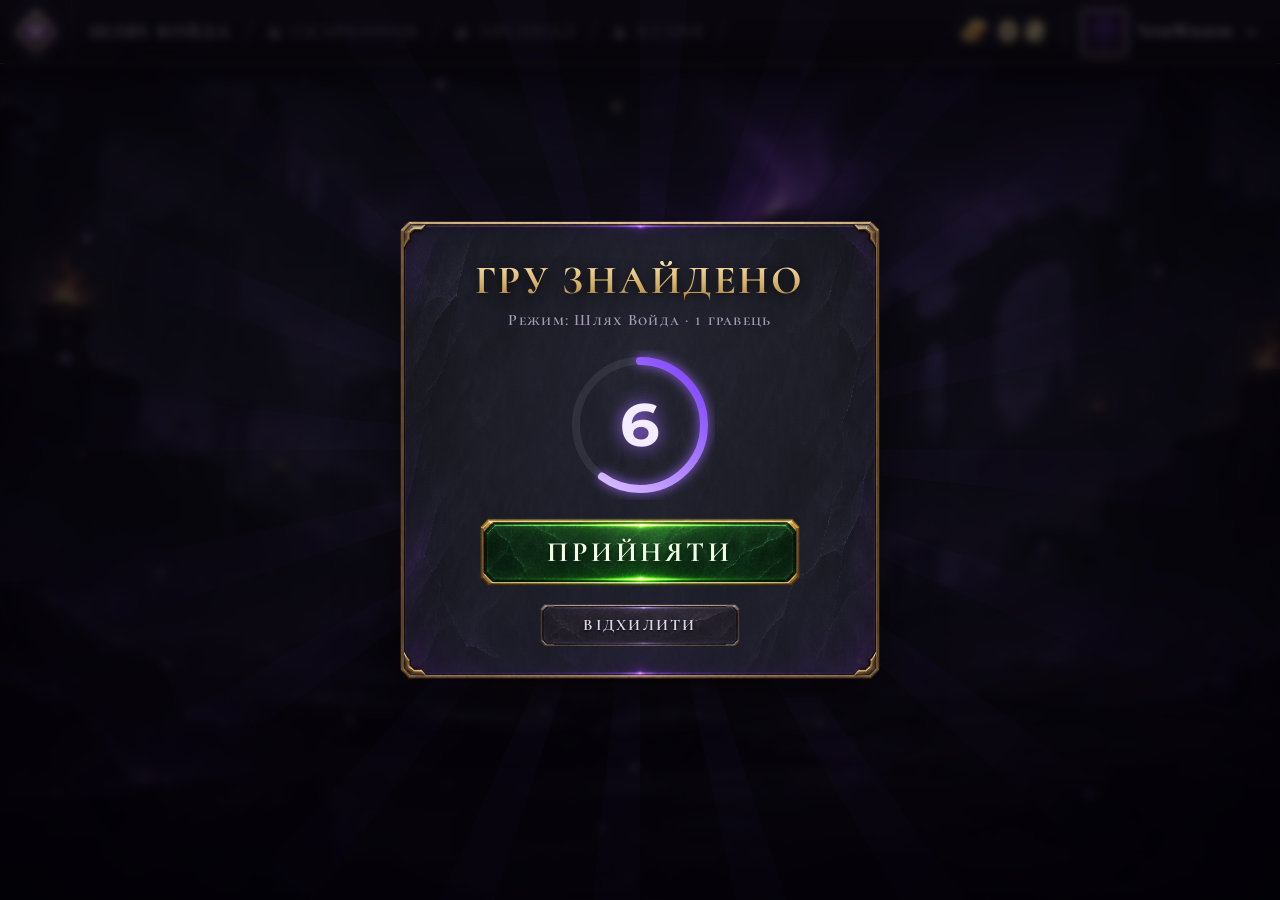
<file: index.html>
<!DOCTYPE html>
<html lang="uk">
<head>
  <meta charset="UTF-8">
  <meta name="viewport" content="width=device-width, initial-scale=1.0">
  <title>Шлях Войда</title>
  <link rel="icon" href="data:image/svg+xml,%3Csvg xmlns='http://www.w3.org/2000/svg' viewBox='0 0 48 48'%3E%3Cpath d='M24 2 44 24 24 46 4 24Z' fill='%23120d1c' stroke='%23d8b46c' stroke-width='3'/%3E%3Cpath d='M24 10 36 24 24 38 12 24Z' fill='%239a5cff'/%3E%3C/svg%3E">
  <link rel="preconnect" href="https://fonts.googleapis.com">
  <link rel="preconnect" href="https://fonts.gstatic.com" crossorigin>
  <link href="https://fonts.googleapis.com/css2?family=Cormorant+SC:wght@500;600;700&family=Montserrat:wght@500;600;700&display=swap" rel="stylesheet">
  <link rel="stylesheet" href="css/base.css">
  <link rel="stylesheet" href="css/shell.css">
  <link rel="stylesheet" href="css/quest.css">
  <link rel="stylesheet" href="css/casino.css">
  <link rel="stylesheet" href="css/forge.css">
  <link rel="stylesheet" href="css/numbers.css">
</head>
<body>
  <canvas id="fx"></canvas>
  <div id="app"></div>

  <script src="js/config.js"></script>
  <script src="js/skins-data.js"></script>
  <script src="js/skins-premium.js"></script>
  <script src="js/skins-forge.js"></script>
  <script src="js/steam-prices.js"></script>
  <script src="js/catalog.js"></script>
  <script src="js/util.js"></script>
  <script src="js/state.js"></script>
  <script src="js/audio.js"></script>
  <script src="js/ui.js"></script>
  <script src="js/quest.js"></script>
  <script src="js/trials/_choice.js"></script>
  <script src="js/trials/riddle.js"></script>
  <script src="js/trials/craft.js"></script>
  <script src="js/trials/silhouette.js"></script>
  <script src="js/trials/quote.js"></script>
  <script src="js/trials/memory.js"></script>
  <script src="js/trials/higherLower.js"></script>
  <script src="js/trials/abilityMatch.js"></script>
  <script src="js/trials/whoIsIt.js"></script>
  <script src="js/trials/trueColor.js"></script>
  <script src="js/trials/lastHit.js"></script>
  <script src="js/casino/arsenal.js"></script>
  <script src="js/casino/goal.js"></script>
  <script src="js/casino/cases.js"></script>
  <script src="js/casino/forge.js"></script>
  <script src="js/casino/jobs.js"></script>
  <script src="js/dev.js"></script>
  <script src="js/main.js"></script>
</body>
</html>
</file>
<file: css/base.css>
/* ============ Токени ============ */
:root {
  --bg-0: #07060b;
  --stone-0: #0e0c13;
  --stone-1: #15121c;
  --stone-2: #1d1927;
  --stone-3: #282236;
  --line: rgba(200, 164, 92, 0.32);
  --line-soft: rgba(200, 164, 92, 0.16);
  --gold: #c8a45c;
  --gold-hi: #f1d18e;
  --gold-text: #e3c27c;
  --violet: #8a4dff;
  --violet-hi: #b98bff;
  --violet-deep: #3a1c73;
  --green: #48c254;
  --green-hi: #8dff7a;
  --red: #d23b3b;
  --text: #ddd6ea;
  --text-dim: #a59cba;
  --text-mute: #6f6884;

  --r-common: #b0c3d9;
  --r-uncommon: #5e98d9;
  --r-rare: #4b69ff;
  --r-mythical: #8847ff;
  --r-legendary: #d32ce6;
  --r-immortal: #e4ae39;
  --r-arcana: #ade55c;

  --rarity: var(--r-common);           /* за замовчуванням; клас .rarity-* перекриває */
  --font-title: 'Cormorant SC', 'Times New Roman', serif;
  --font-ui: 'Cormorant SC', 'Times New Roman', serif;   /* один шрифт на весь сайт — як у верхній панелі */
  --topbar-h: 64px;
  --ease-out: cubic-bezier(.16, .84, .3, 1);
}

* { box-sizing: border-box; }
html, body { height: 100%; }
body {
  margin: 0;
  color: var(--text);
  font-family: var(--font-ui);
  font-size: 16px;
  line-height: 1.45;
  background: var(--bg-0) url('../assets/img/bg.jpg') center / cover fixed no-repeat;
  overflow: hidden;
  -webkit-font-smoothing: antialiased;
  user-select: none;
}
body::before { /* віньєтка */
  content: '';
  position: fixed; inset: 0;
  background:
    radial-gradient(ellipse at 50% 40%, transparent 30%, rgba(4, 2, 10, 0.55) 70%, rgba(2, 1, 6, 0.92) 100%),
    linear-gradient(180deg, rgba(5, 3, 10, 0.35), rgba(5, 3, 10, 0.15) 30%, rgba(5, 3, 10, 0.6));
  pointer-events: none;
  z-index: 0;
}
#fx { position: fixed; inset: 0; z-index: 1; pointer-events: none; }
#app { position: relative; z-index: 2; height: 100%; }
img { -webkit-user-drag: none; }
button { font: inherit; color: inherit; }
input { font: inherit; user-select: text; }

/* ============ Типографіка ============ */
.h-title {
  font-family: var(--font-title);
  font-weight: 700;
  letter-spacing: 0.06em;
  color: var(--gold-text);
  background: linear-gradient(180deg, #fbe7b4 0%, #d8b46c 55%, #a8803f 100%);
  -webkit-background-clip: text; background-clip: text;
  -webkit-text-fill-color: transparent;
  filter: drop-shadow(0 2px 6px rgba(0, 0, 0, 0.8));
  margin: 0;
  line-height: 1.05;
  text-transform: uppercase;
}
.h-sub {
  font-family: var(--font-title);
  font-weight: 600;
  letter-spacing: 0.32em;
  text-transform: uppercase;
  color: var(--text-dim);
  font-size: 15px;
  margin: 4px 0 0;
}
.divider {
  display: flex; align-items: center; gap: 10px;
  color: var(--gold);
}
.divider::before, .divider::after {
  content: ''; flex: 1; height: 1px;
  background: linear-gradient(90deg, transparent, var(--line), transparent);
}
.gold { color: var(--gold-text); }

/* ============ Панель ============ */
.panel {
  position: relative;
  border: 22px solid transparent;
  border-image: url('../assets/ui/panel.png') 48 fill / 22px stretch;
  filter: drop-shadow(0 18px 30px rgba(0, 0, 0, 0.7));
}
.panel--plain { /* легша панель для дрібних блоків */
  background: linear-gradient(180deg, rgba(29, 25, 39, 0.92), rgba(14, 12, 19, 0.94));
  border: 1px solid var(--line);
  box-shadow: inset 0 1px 0 rgba(255, 240, 200, 0.06), 0 10px 24px rgba(0, 0, 0, 0.55);
}

/* ============ Кнопки ============ */
.btn {
  --h: 52px;
  display: inline-flex; align-items: center; justify-content: center; gap: 10px;
  min-height: var(--h);
  padding: 0 34px;
  border: 14px solid transparent;
  border-image-slice: 46 70 fill;
  border-image-width: 14px 20px;
  border-image-repeat: stretch;
  background: none;
  font-family: var(--font-title);
  font-weight: 700;
  font-size: 22px;
  letter-spacing: 0.14em;
  text-transform: uppercase;
  cursor: pointer;
  transition: filter 0.18s, transform 0.12s;
  white-space: nowrap;
}
.btn > * { pointer-events: none; }
.btn:hover { filter: brightness(1.18) drop-shadow(0 0 14px rgba(241, 209, 142, 0.35)); }
.btn:active { transform: translateY(1px) scale(0.99); }
.btn[disabled], .btn.is-busy { filter: grayscale(0.6) brightness(0.7); cursor: default; pointer-events: none; }
.btn--gold  { border-image-source: url('../assets/ui/btn-gold.png');  color: #fffaf0; text-shadow: 0 1px 2px #4a3000, 0 0 8px rgba(40, 24, 0, 0.75); }
.btn--green { border-image-source: url('../assets/ui/btn-green.png'); color: #f2ffe9; text-shadow: 0 1px 3px rgba(0, 40, 0, 0.9); }
.btn--dark  { border-image-source: url('../assets/ui/btn-dark.png');  color: var(--text); text-shadow: 0 1px 2px #000; }
.btn--red   { border-image-source: url('../assets/ui/btn-red.png');   color: #ffecec; text-shadow: 0 1px 2px #300; }
.btn--sm { --h: 40px; font-size: 16px; padding: 0 20px; border-width: 10px; border-image-width: 10px 14px; }
.btn--lg { --h: 64px; font-size: 28px; padding: 0 56px; }

.btn-round {
  width: 150px; height: 150px;
  border: 0; border-radius: 50%;
  background: url('../assets/ui/btn-round.png') center / contain no-repeat;
  display: inline-flex; flex-direction: column; align-items: center; justify-content: center; gap: 4px;
  font-family: var(--font-title); font-weight: 700; font-size: 22px; letter-spacing: 0.1em;
  color: #3a2608; text-shadow: 0 1px 0 rgba(255, 236, 180, 0.6);
  cursor: pointer;
  transition: filter 0.15s, transform 0.08s;
}
.btn-round:hover { filter: brightness(1.15) drop-shadow(0 0 22px rgba(241, 209, 142, 0.45)); }
.btn-round:active { transform: scale(0.95); }

/* Варіант-кнопка (відповіді) */
.opt {
  min-height: 48px; padding: 10px 18px;
  background: linear-gradient(180deg, rgba(40, 34, 54, 0.95), rgba(18, 15, 25, 0.95));
  border: 1px solid var(--line);
  box-shadow: inset 0 1px 0 rgba(255, 240, 200, 0.06);
  font-family: var(--font-title); font-weight: 700; font-size: 18px; letter-spacing: 0.08em;
  color: var(--text);
  cursor: pointer;
  transition: border-color 0.15s, background 0.15s, box-shadow 0.15s, color 0.15s;
}
.opt:hover { border-color: var(--gold); color: var(--gold-hi); box-shadow: 0 0 14px rgba(200, 164, 92, 0.25), inset 0 1px 0 rgba(255, 240, 200, 0.1); }
.opt.is-correct { border-color: var(--green); color: #eaffea; background: linear-gradient(180deg, #1f5a26, #10331a); box-shadow: 0 0 18px rgba(72, 194, 84, 0.5); }
.opt.is-wrong { border-color: var(--red); color: #ffe5e5; background: linear-gradient(180deg, #5e1c1c, #2e0d0d); box-shadow: 0 0 18px rgba(210, 59, 59, 0.45); }
.opt.is-selected { border-color: #4fa3ff; box-shadow: 0 0 16px rgba(79, 163, 255, 0.5); }

/* Поле вводу */
.field {
  width: 100%;
  height: 52px;
  padding: 0 18px;
  background: rgba(6, 5, 10, 0.75);
  border: 1px solid var(--line);
  color: var(--text);
  font-size: 18px;
  outline: none;
  transition: border-color 0.15s, box-shadow 0.15s;
}
.field::placeholder { color: var(--text-mute); }
.field:focus { border-color: var(--gold); box-shadow: 0 0 0 1px rgba(200, 164, 92, 0.35), 0 0 18px rgba(200, 164, 92, 0.18); }

/* ============ Рамки й рідкість ============ */
.frame-square {
  position: relative;
  border: 10px solid transparent;
  border-image: url('../assets/ui/frame-square.png') 40 / 10px stretch;
  background: #0b0910;
}
.rarity-common { --rarity: var(--r-common); }
.rarity-uncommon { --rarity: var(--r-uncommon); }
.rarity-rare { --rarity: var(--r-rare); }
.rarity-mythical { --rarity: var(--r-mythical); }
.rarity-legendary { --rarity: var(--r-legendary); }
.rarity-immortal { --rarity: var(--r-immortal); }
.rarity-arcana { --rarity: var(--r-arcana); }
.rarity-label { color: var(--rarity); font-family: var(--font-title); font-weight: 700; letter-spacing: 0.22em; text-transform: uppercase; font-size: 13px; }

.img-fallback {
  display: inline-flex; align-items: center; justify-content: center;
  width: 100%; height: 100%; min-height: 40px;
  padding: 6px; text-align: center;
  font-size: 13px; color: var(--text-dim);
  background: rgba(255, 255, 255, 0.03);
}

/* ============ Модалка, тост, монети ============ */
.modal-backdrop {
  position: fixed; inset: 0; z-index: 50;
  display: flex; align-items: center; justify-content: center;
  background: radial-gradient(ellipse at center, rgba(30, 12, 60, 0.55), rgba(3, 2, 8, 0.88));
  backdrop-filter: blur(3px);
  animation: fade-in 0.25s ease-out;
}
.modal {
  width: min(560px, calc(100vw - 32px));
  padding: 10px 18px 6px;
  text-align: center;
  animation: pop-in 0.35s var(--ease-out);
}
.modal .h-title { font-size: 34px; }
.modal__body { margin: 16px 0 22px; color: var(--text); font-size: 18px; }
.modal__actions { display: flex; gap: 14px; justify-content: center; flex-wrap: wrap; }

.toast-wrap { position: fixed; left: 50%; bottom: 36px; transform: translateX(-50%); z-index: 60; display: flex; flex-direction: column; gap: 8px; align-items: center; pointer-events: none; }
.toast {
  padding: 10px 22px;
  background: linear-gradient(180deg, rgba(36, 30, 50, 0.97), rgba(16, 13, 22, 0.97));
  border: 1px solid var(--line);
  box-shadow: 0 10px 30px rgba(0, 0, 0, 0.6), 0 0 18px rgba(138, 77, 255, 0.18);
  font-family: var(--font-title); font-weight: 700; font-size: 18px; letter-spacing: 0.06em;
  color: var(--gold-hi);
  animation: toast-in 0.3s var(--ease-out);
}
.toast.is-out { animation: toast-out 0.3s ease-in forwards; }

.coin-fly {
  position: fixed; z-index: 70;
  width: 22px; height: 22px; border-radius: 50%;
  background: radial-gradient(circle at 35% 30%, #fff3c4, #f0c75e 40%, #a87420 75%, #6b4510);
  box-shadow: 0 0 10px rgba(241, 209, 142, 0.8);
  pointer-events: none;
}

.shake { animation: shake 0.45s; }

@keyframes fade-in { from { opacity: 0; } to { opacity: 1; } }
@keyframes pop-in { from { opacity: 0; transform: scale(0.92) translateY(10px); } to { opacity: 1; transform: none; } }
@keyframes toast-in { from { opacity: 0; transform: translateY(12px); } to { opacity: 1; transform: none; } }
@keyframes toast-out { to { opacity: 0; transform: translateY(8px); } }
@keyframes shake {
  10%, 90% { transform: translateX(-2px); }
  20%, 80% { transform: translateX(4px); }
  30%, 50%, 70% { transform: translateX(-7px); }
  40%, 60% { transform: translateX(7px); }
}
@keyframes pulse-violet {
  0%, 100% { filter: drop-shadow(0 0 6px rgba(138, 77, 255, 0.55)); }
  50% { filter: drop-shadow(0 0 18px rgba(185, 139, 255, 0.95)); }
}

@media (prefers-reduced-motion: reduce) {
  *, *::before, *::after { animation-duration: 0.01ms !important; transition-duration: 0.01ms !important; }
}

/* один шрифт (Cormorant SC) — трохи жирніший і більший, щоб дрібний текст добре читався */
body { font-weight: 600; font-size: 17px; letter-spacing: 0.01em; }
.field, .field::placeholder { font-family: var(--font-ui); font-weight: 600; }
</file>
<file: css/shell.css>
/* ============ Верхня панель ============ */
.topbar {
  position: relative; z-index: 10;
  height: var(--topbar-h);
  display: flex; align-items: stretch;
  background: linear-gradient(180deg, #121019 0%, #0a090e 100%);
  border-bottom: 1px solid rgba(200, 164, 92, 0.38);
  box-shadow: 0 8px 26px rgba(0, 0, 0, 0.7), inset 0 -1px 0 rgba(0, 0, 0, 0.8);
}
.topbar__logo {
  width: 96px; flex: none;
  display: flex; align-items: center; justify-content: center;
  border-right: 1px solid var(--line-soft);
}
.topbar__logo svg { width: 44px; height: 44px; filter: drop-shadow(0 0 8px rgba(138, 77, 255, 0.5)); }
.tabs { display: flex; align-items: stretch; flex: 1; min-width: 0; }
.tab {
  position: relative;
  display: flex; align-items: center; justify-content: center; gap: 10px;
  min-width: 190px; padding: 0 28px;
  border: 0; background: transparent;
  font-family: var(--font-title); font-weight: 700; font-size: 20px; letter-spacing: 0.1em;
  text-transform: uppercase;
  color: #9a91ab;
  cursor: pointer;
  transition: color 0.15s;
}
.tab::before { /* скошений роздільник */
  content: ''; position: absolute; right: 0; top: 10px; bottom: 10px; width: 1px;
  background: linear-gradient(180deg, transparent, rgba(200, 164, 92, 0.3), transparent);
  transform: skewX(-22deg);
}
.tab:hover { color: #e7e0f3; }
.tab.is-active {
  color: #fff;
  background:
    linear-gradient(180deg, rgba(138, 77, 255, 0) 30%, rgba(138, 77, 255, 0.28) 100%),
    linear-gradient(90deg, transparent, rgba(138, 77, 255, 0.12), transparent);
  text-shadow: 0 0 14px rgba(185, 139, 255, 0.8);
}
.tab.is-active::after {
  content: ''; position: absolute; left: 18%; right: 18%; bottom: -1px; height: 3px;
  background: radial-gradient(ellipse at center, #e6d4ff 0%, #a26dff 45%, transparent 75%);
  box-shadow: 0 0 16px 2px rgba(162, 109, 255, 0.7);
}
.tab.is-locked { color: #5f586f; }
.tab.is-locked:hover { color: #7d7590; }
.tab__lock { width: 15px; height: 15px; flex: none; opacity: 0.85; }
.tab.is-unlocking { animation: tab-unlock 1.2s var(--ease-out); }

.topbar__right { display: flex; align-items: center; gap: 18px; padding: 0 22px 0 18px; flex: none; }
.balance {
  display: flex; align-items: center; gap: 10px;
  font-family: var(--font-title); font-weight: 700; font-size: 26px; letter-spacing: 0.04em;
  color: var(--gold-hi);
  text-shadow: 0 0 12px rgba(241, 209, 142, 0.35);
}
.balance svg { width: 30px; height: 30px; }
.balance.is-bump { animation: bump 0.45s var(--ease-out); }
.topbar__sep { width: 1px; height: 34px; background: var(--line); }
.profile { display: flex; align-items: center; gap: 12px; font-family: var(--font-ui); font-weight: 500; font-size: 17px; color: #ece6f6; }
.profile__avatar {
  width: 44px; height: 44px; flex: none;
  border: 1px solid var(--gold);
  box-shadow: 0 0 10px rgba(138, 77, 255, 0.45);
  overflow: hidden;
  background: #1a1424;
}
.profile__chev { width: 14px; height: 14px; color: var(--text-dim); }

/* ============ Екрани-вкладки ============ */
.screen {
  position: absolute; inset: var(--topbar-h) 0 0 0;
  display: none;
  overflow: hidden;
}
.screen.is-active { display: block; animation: screen-in 0.45s var(--ease-out); }

/* ============ ГРУ ЗНАЙДЕНО ============ */
.ready {
  position: fixed; inset: 0; z-index: 40;
  display: flex; align-items: center; justify-content: center;
  background: rgba(4, 3, 9, 0.55);
  backdrop-filter: blur(4px) saturate(0.8);
}
.ready::before { /* промені */
  content: ''; position: absolute; left: 50%; top: 50%;
  width: 1600px; height: 1600px; margin: -800px 0 0 -800px;
  background: repeating-conic-gradient(from 0deg, rgba(150, 90, 255, 0.055) 0deg 6deg, transparent 6deg 18deg);
  mask-image: radial-gradient(circle, #000 0%, transparent 60%);
  -webkit-mask-image: radial-gradient(circle, #000 0%, transparent 60%);
  animation: spin 60s linear infinite;
}
.ready.is-leaving { animation: ready-out 0.6s ease-in forwards; }
.ready__panel {
  position: relative;
  width: 480px; padding: 16px 30px 10px;
  display: flex; flex-direction: column; align-items: center; gap: 18px;
  animation: pop-in 0.5s var(--ease-out);
}
.ready__panel .h-title { font-size: 40px; }
.ready__sub { margin-top: -10px; color: var(--text-dim); font-size: 16px; letter-spacing: 0.08em; }
.ready__timer { position: relative; width: 150px; height: 150px; }
.ready__timer svg { width: 100%; height: 100%; transform: rotate(-90deg); }
.ready__timer .track { stroke: rgba(255, 255, 255, 0.07); }
.ready__timer .arc { stroke: url(#ready-grad); stroke-linecap: round; filter: drop-shadow(0 0 6px rgba(162, 109, 255, 0.9)); transition: stroke-dashoffset 1s linear; }
.ready__num {
  position: absolute; inset: 0;
  display: flex; align-items: center; justify-content: center;
  font-family: var(--font-title); font-weight: 700; font-size: 60px; color: #f4ecff;
  text-shadow: 0 0 18px rgba(162, 109, 255, 0.9);
}
.ready .btn--green { width: 320px; }
.ready .btn--dark { width: 200px; }

@keyframes spin { to { transform: rotate(360deg); } }
@keyframes screen-in { from { opacity: 0; transform: translateY(10px); } to { opacity: 1; transform: none; } }
@keyframes ready-out { to { opacity: 0; transform: scale(1.04); } }
@keyframes bump { 0% { transform: scale(1); } 40% { transform: scale(1.18); } 100% { transform: scale(1); } }
@keyframes tab-unlock {
  0% { color: #5f586f; text-shadow: none; }
  40% { color: #fff; text-shadow: 0 0 24px #d9b8ff, 0 0 8px #fff; }
  100% { }
}

@media (max-width: 1280px) {
  .tab { min-width: 0; padding: 0 18px; font-size: 18px; }
  .topbar__logo { width: 72px; }
}

/* фон активної вкладки — паралелограм під скошені роздільники, без «квадрата» */
.tab.is-active { clip-path: polygon(13px 0, 100% 0, calc(100% - 13px) 100%, 0 100%); }
</file>
<file: css/quest.css>
/* ============ Шлях Войда: розкладка ============ */
.quest { position: relative; height: 100%; }
.quest__hero {
  position: absolute; left: -70px; bottom: 0;
  width: 44vw; max-width: 760px; height: 100%;
  object-fit: cover; object-position: 50% 100%;
  -webkit-mask-image: linear-gradient(90deg, #000 60%, transparent 96%), linear-gradient(0deg, transparent 0%, #000 12%);
  -webkit-mask-composite: source-in; mask-composite: intersect;
  mask-image: linear-gradient(90deg, #000 60%, transparent 96%), linear-gradient(0deg, transparent 0%, #000 12%);
  filter: drop-shadow(0 0 40px rgba(120, 60, 255, 0.35));
  pointer-events: none;
}
.quest__main {
  position: absolute; left: 30%; right: 3%; top: 0; bottom: 0;
  display: flex; flex-direction: column;
  padding: 22px 0 24px;
}
.quest__title { font-size: 44px; }

/* ============ Доріжка рівнів ============ */
.track { display: flex; align-items: flex-start; margin: 16px 0 14px; padding: 0 6px; }
.node { flex: none; width: 64px; display: flex; flex-direction: column; align-items: center; gap: 6px; }
.node__hex { position: relative; width: 58px; height: 66px; display: flex; align-items: center; justify-content: center; }
.node__hex::before { content: ''; position: absolute; inset: 0; background: center / contain no-repeat; z-index: 0; }
.node--done .node__hex::before { background-image: url('../assets/ui/hex-gold.png'); }
.node--locked .node__hex::before { background-image: url('../assets/ui/hex-gray.png'); opacity: 0.8; }
.node--current .node__hex::before { background-image: url('../assets/ui/hex-violet.png'); inset: -26% -34%; animation: pulse-violet 2.2s ease-in-out infinite; }
.node__num {
  position: relative; z-index: 1;
  font-family: var(--font-title); font-weight: 700; font-size: 28px; line-height: 1;
  color: #f5e3b5; text-shadow: 0 2px 4px #000;
  margin-top: -6px;
}
.node--current .node__num { color: #fff; text-shadow: 0 0 12px rgba(210, 180, 255, 0.9); margin-top: 0; }
.node--locked .node__num { color: #9a93a8; margin-top: -10px; }
.node__mark { position: absolute; z-index: 1; left: 50%; bottom: 9px; transform: translateX(-50%); background: center / contain no-repeat; }
.node__mark--check { width: 22px; height: 16px; background-image: url("data:image/svg+xml,%3Csvg xmlns='http://www.w3.org/2000/svg' viewBox='0 0 22 16'%3E%3Cpath d='M2 8l6 6L20 2' fill='none' stroke='%23f1d18e' stroke-width='3.2' stroke-linecap='round' stroke-linejoin='round'/%3E%3C/svg%3E"); filter: drop-shadow(0 1px 2px #000); }
.node__mark--lock { width: 14px; height: 15px; bottom: 11px; background-image: url("data:image/svg+xml,%3Csvg xmlns='http://www.w3.org/2000/svg' viewBox='0 0 16 16'%3E%3Cpath fill='%23b8b1c6' d='M4.5 7V5a3.5 3.5 0 0 1 7 0v2h.5A1 1 0 0 1 13 8v6a1 1 0 0 1-1 1H4a1 1 0 0 1-1-1V8a1 1 0 0 1 1-1h.5Zm1.5 0h4V5a2 2 0 0 0-4 0v2Z'/%3E%3C/svg%3E"); }
.node__reward { font-size: 14px; font-weight: 500; letter-spacing: 0.02em; color: var(--gold-text); white-space: nowrap; }
.node--current .node__reward { color: #fff; }
.node--locked .node__reward { color: var(--text-mute); }
.track__link { flex: 1; min-width: 10px; height: 3px; margin-top: 32px; border-radius: 2px; }
.track__link--done { background: linear-gradient(90deg, #a8803f, #f1d18e, #a8803f); box-shadow: 0 0 8px rgba(241, 209, 142, 0.45); }
.track__link--locked { background: linear-gradient(90deg, #3a3546, #514a60, #3a3546); }

/* ============ Сцена ============ */
.stage { flex: 1; min-height: 0; display: flex; align-items: flex-start; }
.stage > .panel { width: 100%; max-width: 1020px; animation: pop-in 0.4s var(--ease-out); }

/* Діалог */
.dialog { display: grid; grid-template-columns: 128px 1fr; gap: 28px; align-items: center; padding: 18px 26px 14px 14px; }
.dialog__portrait {
  width: 128px; height: 128px; border-radius: 50%; overflow: hidden;
  border: 2px solid var(--gold);
  box-shadow: 0 0 0 4px rgba(20, 14, 30, 0.9), 0 0 28px rgba(138, 77, 255, 0.65);
}
.void-face {
  background: radial-gradient(circle at 50% 40%, #3a1f66, #120b1f 70%);
  position: relative;
}
.void-face::after {
  content: ''; position: absolute; inset: 0;
  background: url('https://cdn.cloudflare.steamstatic.com/apps/dota2/videos/dota_react/heroes/renders/faceless_void.png') 52% 7% / 400% no-repeat;
}
.dialog__name { font-family: var(--font-title); font-weight: 700; font-size: 24px; letter-spacing: 0.14em; text-transform: uppercase; color: var(--gold-text); }
.dialog__quote { margin: 8px 0 18px; font-family: var(--font-title); font-weight: 600; font-size: 25px; line-height: 1.32; color: #efe8fb; }
.dialog__quote p { margin: 0 0 4px; }
.dialog__quote p:first-child::before { content: '«'; color: var(--gold); margin-right: 2px; }
.dialog__quote p:last-child::after { content: '»'; color: var(--gold); margin-left: 2px; }
.dialog__btn { min-width: 200px; }

/* Картка випробування */
.trial { display: flex; flex-direction: column; padding: 6px 14px 10px; }
.trial__head { display: flex; align-items: baseline; justify-content: space-between; gap: 20px; padding-bottom: 12px; margin-bottom: 14px; border-bottom: 1px solid var(--line-soft); }
.trial__title { font-size: 30px; }
.trial__counter { font-family: var(--font-title); font-weight: 700; font-size: 22px; color: var(--text-dim); letter-spacing: 0.1em; white-space: nowrap; }
.trial__body { position: relative; min-height: 270px; display: flex; flex-direction: column; justify-content: center; }
.trial__hint {
  display: none; align-items: center; gap: 10px;
  margin-top: 14px; padding: 10px 14px;
  border: 1px solid rgba(138, 77, 255, 0.45);
  background: linear-gradient(90deg, rgba(90, 40, 180, 0.28), rgba(30, 15, 60, 0.2));
  color: #e5d8ff; font-size: 16px;
  animation: pop-in 0.35s var(--ease-out);
}
.trial.has-hint .trial__hint { display: flex; }
.trial__hint-icon { color: var(--violet-hi); font-size: 18px; }
.trial.is-won { animation: won-glow 1.2s ease-out; }
@keyframes won-glow {
  0% { filter: drop-shadow(0 18px 30px rgba(0, 0, 0, 0.7)); }
  30% { filter: drop-shadow(0 0 28px rgba(241, 209, 142, 0.7)); }
  100% { filter: drop-shadow(0 18px 30px rgba(0, 0, 0, 0.7)); }
}
.imgbox { display: inline-block; line-height: 0; }
.imgbox img { max-width: 100%; }

/* ============ Загадка ============ */
.riddle { display: grid; grid-template-columns: 260px 1fr; gap: 30px; align-items: center; }
.riddle__art { display: flex; justify-content: center; }
.riddle__art img { max-height: 230px; width: auto; -webkit-mask-image: radial-gradient(ellipse at 50% 50%, #000 45%, transparent 75%); mask-image: radial-gradient(ellipse at 50% 50%, #000 45%, transparent 75%); }
.riddle__main { display: flex; flex-direction: column; align-items: center; gap: 18px; }
.riddle__text { margin: 0; font-family: var(--font-title); font-weight: 600; font-size: 26px; line-height: 1.35; text-align: center; color: #efe8fb; }
.riddle .field { max-width: 520px; }
.riddle__text.is-in, .craft.is-in { animation: fade-in 0.35s ease-out; }
.riddle__tip { margin: -4px 0 0; min-height: 1.4em; font-size: 17px; color: var(--gold-text); text-align: center; opacity: 0; transition: opacity 0.3s; }
.riddle__tip.is-shown { opacity: 1; }
.field.is-correct { border-color: var(--green); box-shadow: 0 0 18px rgba(72, 194, 84, 0.45); }

.modal__big { font-family: var(--font-title); font-weight: 700; font-size: 46px; margin: 0 0 8px; }

/* ============ Іконка предмета в рамці ============ */
.craft__target, .craft__slot, .craft__item {
  position: relative;
  display: flex; align-items: center; justify-content: center;
  background: linear-gradient(180deg, #1b1724, #0c0a11);
  border: 1px solid var(--line);
  box-shadow: inset 0 0 0 1px rgba(0, 0, 0, 0.8), 0 6px 14px rgba(0, 0, 0, 0.5);
  overflow: hidden;
}
.craft__target img, .craft__slot img, .craft__item img { width: 100%; height: 100%; object-fit: cover; }
.craft__target .imgbox, .craft__slot .imgbox, .craft__item .imgbox { width: 100%; height: 100%; }

/* ============ Збери предмет ============ */
.craft { display: flex; flex-direction: column; align-items: center; gap: 12px; }
.craft__recipe { display: flex; align-items: center; gap: 14px; }
.craft__target { width: 96px; height: 70px; border-color: var(--gold); box-shadow: 0 0 18px rgba(210, 59, 59, 0.35), inset 0 0 0 1px #000; }
.craft__eq, .craft__plus { font-family: var(--font-title); font-weight: 700; font-size: 34px; color: var(--gold-text); }
.craft__plus { font-size: 26px; color: var(--text-mute); }
.craft__slot { width: 84px; height: 62px; border-style: dashed; border-color: rgba(200, 164, 92, 0.35); background: rgba(10, 8, 14, 0.7); }
.craft__slot::before { content: '?'; font-family: var(--font-title); font-size: 30px; color: rgba(200, 164, 92, 0.4); }
.craft__slot.is-filled { border-style: solid; border-color: #4fa3ff; box-shadow: 0 0 12px rgba(79, 163, 255, 0.4); }
.craft__slot.is-filled::before { content: none; }
.craft__target-name { margin-top: -6px; font-family: var(--font-title); font-weight: 700; letter-spacing: 0.12em; color: #e35a5a; text-transform: uppercase; font-size: 15px; }
.craft__grid { display: flex; gap: 12px; margin: 2px 0 4px; }
.craft__item { width: 88px; height: 64px; cursor: pointer; transition: transform 0.12s, border-color 0.15s, box-shadow 0.15s; padding: 0; }
.craft__item:hover { transform: translateY(-3px); border-color: var(--gold); }
.craft__item.is-selected { border-color: #4fa3ff; box-shadow: 0 0 0 1px #4fa3ff, 0 0 16px rgba(79, 163, 255, 0.6); }
.craft__item.is-correct { border-color: var(--green); box-shadow: 0 0 0 1px var(--green), 0 0 18px rgba(72, 194, 84, 0.7); }
.craft__item.is-wrong { border-color: var(--red); box-shadow: 0 0 0 1px var(--red), 0 0 18px rgba(210, 59, 59, 0.7); }

/* ============ Вибір (силуети, репліки, хто це) ============ */
.choice { display: flex; flex-direction: column; align-items: center; gap: 16px; }
.choice__prompt { display: flex; justify-content: center; width: 100%; }
.choice__opts--grid { display: grid; grid-template-columns: repeat(2, minmax(220px, 280px)); gap: 10px 14px; }
.choice__opts--row { display: grid; grid-template-columns: repeat(4, 168px); gap: 14px; }

.sil { position: relative; width: 360px; height: 220px; display: flex; align-items: center; justify-content: center; overflow: hidden; }
.sil .imgbox img { transform: scale(var(--zoom, 1.1)); transform-origin: 50% 55%; }
.sil__glow { position: absolute; inset: 0; background: radial-gradient(ellipse at 50% 55%, rgba(150, 90, 255, 0.55), rgba(70, 30, 140, 0.18) 50%, transparent 72%); }
.sil .imgbox { position: relative; height: 100%; }
.sil__img img, .sil .imgbox img { height: 100%; width: auto; filter: brightness(0) drop-shadow(0 0 2px rgba(190, 150, 255, 0.85)); transition: filter 0.9s ease-out; }
.choice__prompt.is-revealed .sil img { filter: none drop-shadow(0 0 12px rgba(190, 150, 255, 0.5)); }

.quote { position: relative; margin: 4px 0 4px; max-width: 760px; text-align: center; font-family: var(--font-title); font-weight: 600; font-size: 34px; line-height: 1.25; color: #f3ecff; text-shadow: 0 0 22px rgba(150, 90, 255, 0.45); }
.quote__mark { color: var(--gold); font-size: 44px; line-height: 0; vertical-align: -0.2em; margin: 0 6px; }
.choice__prompt.is-revealed .quote { color: var(--gold-hi); }

.hero-opt {
  display: flex; flex-direction: column; padding: 0;
  background: #0d0b12; border: 1px solid var(--line); cursor: pointer;
  box-shadow: 0 8px 18px rgba(0, 0, 0, 0.55);
  transition: transform 0.12s, border-color 0.15s, box-shadow 0.15s;
}
.hero-opt__img { display: block; height: 94px; overflow: hidden; }
.hero-opt__img .imgbox, .hero-opt__img img { display: block; width: 100%; height: 100%; object-fit: cover; }
.hero-opt__name { padding: 7px 6px 8px; font-family: var(--font-title); font-weight: 700; font-size: 15px; letter-spacing: 0.1em; text-transform: uppercase; color: var(--text); background: linear-gradient(180deg, #1c1826, #110e17); border-top: 1px solid var(--line-soft); }
.hero-opt:hover { transform: translateY(-3px); border-color: var(--gold); box-shadow: 0 0 18px rgba(241, 209, 142, 0.35); }
.hero-opt:hover .hero-opt__name { color: var(--gold-hi); }
.hero-opt.is-correct { border-color: var(--green); box-shadow: 0 0 0 1px var(--green), 0 0 22px rgba(72, 194, 84, 0.65); }
.hero-opt.is-correct .hero-opt__name { color: #eaffea; background: linear-gradient(180deg, #1f5a26, #10331a); }
.hero-opt.is-wrong { border-color: var(--red); filter: grayscale(0.85) brightness(0.6); }
.hero-opt.is-wrong .hero-opt__name { background: linear-gradient(180deg, #5e1c1c, #2e0d0d); }

/* ============ Пам'ять ============ */
.memory { display: grid; grid-template-columns: repeat(6, 112px); grid-auto-rows: 100px; gap: 14px; justify-content: center; }
.mcard { position: relative; padding: 0; border: 0; background: none; perspective: 700px; cursor: pointer; }
.mcard__inner { position: absolute; inset: 0; transform-style: preserve-3d; transition: transform 0.45s var(--ease-out); }
.mcard.is-open .mcard__inner, .mcard.is-matched .mcard__inner { transform: rotateY(180deg); }
.mcard__back, .mcard__face { position: absolute; inset: 0; backface-visibility: hidden; -webkit-backface-visibility: hidden; border: 1px solid var(--line); box-shadow: 0 8px 16px rgba(0, 0, 0, 0.55); }
.mcard__back {
  background:
    url("data:image/svg+xml,%3Csvg xmlns='http://www.w3.org/2000/svg' viewBox='0 0 48 48'%3E%3Cpath d='M24 4 42 24 24 44 6 24Z' fill='none' stroke='%23c8a45c' stroke-width='2' opacity='.8'/%3E%3Cpath d='M24 13 33 24 24 35 15 24Z' fill='%238a4dff' opacity='.7'/%3E%3C/svg%3E") center / 46px no-repeat,
    radial-gradient(circle at 50% 50%, rgba(138, 77, 255, 0.28), transparent 65%),
    repeating-linear-gradient(45deg, rgba(200, 164, 92, 0.06) 0 2px, transparent 2px 10px),
    linear-gradient(180deg, #221c30, #100d17);
}
.mcard:hover .mcard__back { border-color: var(--gold); }
.mcard__face { transform: rotateY(180deg); background: #0c0a11; display: flex; align-items: center; justify-content: center; overflow: hidden; }
.mcard__face .imgbox, .mcard__face img { width: 100%; height: 100%; object-fit: cover; }
.mcard.is-matched .mcard__face { border-color: var(--green); box-shadow: 0 0 0 1px var(--green), 0 0 20px rgba(72, 194, 84, 0.6); }

/* ============ Низькі екрани (1366×768 і подібні) ============ */
@media (max-height: 820px) {
  .quest__main { padding: 12px 0 14px; }
  .quest__title { font-size: 36px; }
  .h-sub { font-size: 13px; }
  .track { margin: 10px 0 6px; }
  .trial { padding: 2px 12px 6px; }
  .trial__head { padding-bottom: 8px; margin-bottom: 10px; }
  .trial__title { font-size: 26px; }
  .trial__body { min-height: 230px; }
  .trial__hint { margin-top: 8px; padding: 7px 12px; font-size: 15px; }
  .dialog__quote { font-size: 22px; }
}

/* ============ Дорожче чи дешевше ============ */
.hl { display: flex; flex-direction: column; align-items: center; gap: 18px; }
.hl__pair { display: flex; align-items: center; gap: 34px; }
.hl__card {
  width: 220px; padding: 14px 14px 12px;
  display: flex; flex-direction: column; align-items: center; gap: 8px;
  background: linear-gradient(180deg, rgba(34, 29, 46, 0.95), rgba(14, 12, 19, 0.95));
  border: 1px solid var(--line);
  box-shadow: 0 10px 22px rgba(0, 0, 0, 0.55), inset 0 1px 0 rgba(255, 240, 200, 0.06);
  transition: border-color 0.2s, box-shadow 0.2s;
}
.hl__card.is-correct { border-color: var(--green); box-shadow: 0 0 22px rgba(72, 194, 84, 0.5); }
.hl__icon { width: 110px; height: 80px; border: 1px solid var(--line); overflow: hidden; background: #0b0910; }
.hl__icon .imgbox, .hl__icon img { width: 100%; height: 100%; object-fit: cover; }
.hl__name { font-family: var(--font-title); font-weight: 700; font-size: 17px; letter-spacing: 0.08em; text-transform: uppercase; text-align: center; color: var(--text); min-height: 22px; }
.hl__cost { display: flex; align-items: center; gap: 8px; font-family: var(--font-title); font-weight: 700; font-size: 28px; color: var(--gold-hi); }
.hl__cost svg { width: 22px; height: 22px; }
.hl__vs { font-family: var(--font-title); font-weight: 700; font-size: 40px; color: var(--gold-text); text-shadow: 0 0 18px rgba(241, 209, 142, 0.4); }
.hl__actions { display: flex; gap: 18px; }
.hl__actions .btn { min-width: 200px; }

/* ============ Здібності Войда ============ */
.am { position: relative; display: grid; grid-template-columns: auto auto; justify-content: center; column-gap: 140px; }
.am__col { display: flex; flex-direction: column; gap: 10px; position: relative; z-index: 1; }
.am__icon {
  width: 62px; height: 62px; padding: 0;
  border: 1px solid var(--line); background: #0b0910; cursor: pointer;
  box-shadow: 0 6px 14px rgba(0, 0, 0, 0.55);
  transition: border-color 0.15s, box-shadow 0.15s, transform 0.12s;
}
.am__icon .imgbox, .am__icon img { width: 100%; height: 100%; display: block; }
.am__icon:hover { border-color: var(--gold); transform: translateY(-2px); }
.am__name { width: 240px; min-height: 62px; }
.am__icon.is-selected, .am__name.is-selected { border-color: #4fa3ff; box-shadow: 0 0 0 1px #4fa3ff, 0 0 16px rgba(79, 163, 255, 0.55); }
.am__icon.is-matched, .am__name.is-matched { border-color: var(--gold); box-shadow: 0 0 0 1px var(--gold), 0 0 16px rgba(241, 209, 142, 0.45); cursor: default; }
.am__name.is-matched { color: var(--gold-hi); }
.am__name.is-wrong { border-color: var(--red); }
.am__lines { position: absolute; inset: 0; width: 100%; height: 100%; pointer-events: none; z-index: 0; overflow: visible; }
.am__lines line { stroke: #f1d18e; stroke-width: 2.5; filter: drop-shadow(0 0 4px rgba(241, 209, 142, 0.8)); stroke-dasharray: 400; stroke-dashoffset: 400; animation: draw-line 0.5s ease-out forwards; }
@keyframes draw-line { to { stroke-dashoffset: 0; } }

/* ============ Хто це ============ */
.who { display: flex; gap: 22px; margin-bottom: 4px; }
.who__ab { width: 96px; height: 96px; }
.who__ab .imgbox, .who__ab img { width: 100%; height: 100%; display: block; }
/* «Зір машини»: мозаїка, сканер, кутові рамки, відсоток розпізнавання */
.who-vision { display: flex; flex-direction: column; align-items: center; gap: 10px; }
.who-vision .who__ab { position: relative; overflow: hidden; }
.who__canvas { width: 100%; height: 100%; display: block; }
.who-vision .who__ab::before, .who-vision .who__ab::after { content: ''; position: absolute; width: 18px; height: 18px; pointer-events: none; z-index: 2; border-color: #6ff3ff; border-style: solid; filter: drop-shadow(0 0 4px rgba(111, 243, 255, 0.9)); transition: border-color 0.4s; }
.who-vision .who__ab::before { top: 4px; left: 4px; border-width: 2px 0 0 2px; }
.who-vision .who__ab::after { bottom: 4px; right: 4px; border-width: 0 2px 2px 0; }
.who__scan { position: absolute; left: 0; right: 0; top: 0; height: 2px; z-index: 1; background: linear-gradient(90deg, transparent, #6ff3ff, transparent); box-shadow: 0 0 10px 2px rgba(111, 243, 255, 0.7); animation: who-scan 1.6s linear infinite; }
.who__ab:nth-child(2) .who__scan { animation-delay: -0.5s; }
.who__ab:nth-child(3) .who__scan { animation-delay: -1.05s; }
@keyframes who-scan { from { transform: translateY(0); } to { transform: translateY(94px); } }
.who__ab.is-missing::after { content: '?'; width: auto; height: auto; inset: 0; border: 0; display: flex; align-items: center; justify-content: center; font-family: var(--font-title); font-size: 40px; color: #6ff3ff; }
.who__label { font-family: var(--font-title); font-weight: 700; font-size: 17px; letter-spacing: 0.22em; text-transform: uppercase; color: #6ff3ff; text-shadow: 0 0 10px rgba(111, 243, 255, 0.6); }
.who-vision.is-shift .who__canvas { animation: who-shift 0.35s steps(3); }
@keyframes who-shift { 0% { filter: brightness(1.8) hue-rotate(40deg); transform: translateX(-3px); } 50% { transform: translateX(3px); } 100% { filter: none; transform: none; } }
.who-vision.is-clear .who__scan { display: none; }
.who-vision.is-clear .who__ab::before, .who-vision.is-clear .who__ab::after { border-color: var(--green); filter: drop-shadow(0 0 4px rgba(72, 194, 84, 0.9)); }
.who-vision.is-clear .who__label { color: var(--green); text-shadow: 0 0 10px rgba(72, 194, 84, 0.6); }

/* ============ Добий крипа ============ */
.lh { display: flex; flex-direction: column; gap: 6px; }
.lh__bar { display: flex; align-items: center; gap: 10px; margin: 18px 40px 0; }
.lh__hp-label { font-family: var(--font-title); font-weight: 700; font-size: 18px; color: var(--text); }
.lh__track {
  position: relative; flex: 1; height: 24px;
  background: #0a080e;
  border: 1px solid rgba(200, 164, 92, 0.55);
  box-shadow: inset 0 2px 6px #000;
}
.lh__fill { position: absolute; left: 0; top: 0; bottom: 0; background: linear-gradient(180deg, #ff6a5a, #c42a20 55%, #7e130d); box-shadow: 0 0 10px rgba(210, 59, 59, 0.6); transition: width 0.08s linear; }
.lh__fill.is-low { background: linear-gradient(180deg, #ffe08a, #e2a332 55%, #8a5a12); box-shadow: 0 0 14px rgba(241, 209, 142, 0.9); }
.lh__zone { position: absolute; left: 0; top: -1px; bottom: -1px; border: 1px solid var(--gold-hi); background: repeating-linear-gradient(-45deg, rgba(241, 209, 142, 0.35) 0 4px, rgba(241, 209, 142, 0.1) 4px 8px); z-index: 1; pointer-events: none; }
.lh__zone-label { position: absolute; bottom: calc(100% + 4px); left: 0; white-space: nowrap; font-family: var(--font-title); font-weight: 700; font-size: 13px; letter-spacing: 0.14em; text-transform: uppercase; color: var(--gold-hi); }
.lh__hp-text { margin: 0 40px; text-align: right; font-size: 14px; color: var(--text-dim); }
.lh__arena { position: relative; height: 150px; display: flex; align-items: flex-end; justify-content: center; }
.lh__arena::before { content: ''; position: absolute; bottom: 0; left: 50%; width: 320px; height: 40px; transform: translateX(-50%); background: radial-gradient(ellipse at center, rgba(0, 0, 0, 0.75), transparent 70%); }
.lh__creep { position: relative; height: 150px; transition: opacity 0.4s, transform 0.4s, filter 0.3s; }
.lh__creep .imgbox, .lh__creep img { height: 100%; width: auto; }
.lh__creep img { -webkit-mask-image: radial-gradient(ellipse at 50% 55%, #000 50%, transparent 72%); mask-image: radial-gradient(ellipse at 50% 55%, #000 50%, transparent 72%); }
.lh__creep.is-hit { animation: creep-hit 0.18s; }
.lh__creep.is-dead { opacity: 0; transform: translateY(14px) scale(0.92); filter: grayscale(1); }
.lh__creep.is-lasthit { filter: brightness(2) sepia(1) hue-rotate(-10deg); }
@keyframes creep-hit { 50% { filter: brightness(1.8) saturate(0.4); transform: translateX(-4px); } }
.lh__foot { display: flex; align-items: center; justify-content: space-between; padding: 0 20px 0 30px; margin-top: -40px; }
.lh__score { display: flex; align-items: center; gap: 14px; padding: 10px 18px; border: 1px solid var(--line-soft); background: rgba(8, 6, 12, 0.6); }
.lh__score-label { font-family: var(--font-title); font-weight: 700; font-size: 18px; letter-spacing: 0.12em; text-transform: uppercase; color: var(--text-dim); }
.lh__count { font-family: var(--font-title); font-weight: 700; font-size: 26px; color: var(--gold-hi); }
.lh__pips { display: flex; gap: 8px; }
.lh__pip { width: 28px; height: 28px; color: #4a4458; }
.lh__pip svg { width: 100%; height: 100%; }
.lh__pip.is-on { color: var(--gold-hi); filter: drop-shadow(0 0 6px rgba(241, 209, 142, 0.9)); }
.lh__strike { width: 132px; height: 132px; font-size: 20px; }
.lh__strike-icon { width: 34px; height: 34px; display: block; }
.lh__strike-icon svg { width: 100%; height: 100%; }
.lh__strike.is-pressed { animation: press 0.18s; }
@keyframes press { 50% { transform: scale(0.92); } }

/* Дорожче чи дешевше: серія з 10 */
.hl__card.is-wrong { border-color: var(--red); box-shadow: 0 0 22px rgba(210, 59, 59, 0.55); }
.hl__streak { display: flex; gap: 6px; }
.hl__pip { width: 22px; height: 6px; border-radius: 3px; background: #3a3546; }
.hl__pip.is-on { background: linear-gradient(90deg, #a8803f, #f1d18e); box-shadow: 0 0 6px rgba(241, 209, 142, 0.6); }
.hl__pip.is-now { background: #8a4dff; box-shadow: 0 0 8px rgba(138, 77, 255, 0.8); }

/* Добий крипа — риска реакції */
.lh__mark {
  position: absolute; top: -8px; bottom: -8px; width: 4px; margin-left: -2px; left: 12%;
  background: linear-gradient(180deg, #fff6d6, #f1d18e 50%, #fff6d6);
  box-shadow: 0 0 10px 2px rgba(241, 209, 142, 0.95), 0 0 24px rgba(241, 209, 142, 0.7);
  opacity: 0; transform: scaleY(0.4); transition: opacity 0.06s, transform 0.06s; z-index: 2; pointer-events: none;
}
.lh__mark.is-on { opacity: 1; transform: scaleY(1); }
.lh__bar.is-window .lh__track { border-color: var(--gold-hi); box-shadow: inset 0 2px 6px #000, 0 0 16px rgba(241, 209, 142, 0.6); }
.lh__status { margin: 4px 40px 0; min-height: 24px; text-align: center; font-family: var(--font-title); font-weight: 700; font-size: 20px; letter-spacing: 0.12em; color: var(--text-dim); text-transform: uppercase; }
.lh__status.is-now { color: var(--gold-hi); text-shadow: 0 0 14px rgba(241, 209, 142, 0.9); font-size: 26px; }
.lh__status.is-bad { color: #ff8a8a; }
.lh__status.is-good { color: var(--green-hi); }
.lh__creep.is-ready { filter: drop-shadow(0 0 14px rgba(241, 209, 142, 0.9)) brightness(1.15); }

/* предмет із «?» — головний у питанні */
.hl__card--hidden { border-color: rgba(154, 92, 255, 0.7); box-shadow: 0 0 22px rgba(138, 77, 255, 0.35), 0 10px 22px rgba(0, 0, 0, 0.55); }
.hl__card--hidden .hl__cost { color: #d9c2ff; }
.hl__question { margin-top: -4px; font-size: 18px; color: var(--text-dim); text-align: center; }
.hl__question b { color: #fff; font-weight: 700; }

/* нагорода з урахуванням помилок */
.trial__meta { display: flex; align-items: baseline; gap: 18px; }
.trial__prize { font-family: var(--font-title); font-weight: 700; font-size: 18px; color: var(--gold-hi); white-space: nowrap; }
.trial__prize.is-cut { color: #ffb37a; }
.trial__prize.is-flash { animation: prize-cut 0.6s ease-out; }
@keyframes prize-cut { 0% { color: #ff5a5a; transform: scale(1.25); } 100% { transform: none; } }
.modal__small { margin: -4px 0 10px; color: var(--text-dim); }

/* силуети: 6 варіантів, дзеркало */
.choice__opts--grid3 { display: grid; grid-template-columns: repeat(3, minmax(170px, 230px)); gap: 10px 12px; }
.sil.is-mirror .imgbox img { transform: scale(var(--zoom, 1.1)) scaleX(-1); }

/* справжнє ім'я героя */
.truename { display: flex; flex-direction: column; align-items: center; gap: 4px; margin: 4px 0; }
.truename__label { font-size: 15px; letter-spacing: 0.24em; text-transform: uppercase; color: var(--text-dim); }
.truename__name { font-family: var(--font-title); font-weight: 700; font-size: 44px; letter-spacing: 0.08em; color: #f3ecff; text-shadow: 0 0 22px rgba(150, 90, 255, 0.55); }
.choice__prompt.is-revealed .truename__name { color: var(--gold-hi); }

/* Здібності героїв: заголовок героя */
.am-run { display: flex; flex-direction: column; align-items: center; gap: 10px; }
.am__hero { display: flex; align-items: center; gap: 12px; }
.am__hero-img { width: 72px; height: 40px; overflow: hidden; border: 1px solid var(--line); }
.am__hero-img .imgbox, .am__hero-img img { width: 100%; height: 100%; object-fit: cover; display: block; }
.am__hero-name { font-family: var(--font-title); font-weight: 700; font-size: 22px; letter-spacing: 0.1em; text-transform: uppercase; color: #fff; }
.am__hero-step { font-size: 15px; color: var(--text-dim); }
.am__col { gap: 8px; }
.am__icon { width: 54px; height: 54px; }
.am__name { min-height: 54px; }

/* Добий крипа — поле, по якому треба встигнути клікнути */
.lh__arena--field { height: 230px; margin: 4px 30px 0; border: 1px solid var(--line-soft); background: radial-gradient(ellipse at 50% 80%, rgba(40, 30, 60, 0.6), rgba(8, 6, 12, 0.6)); overflow: hidden; cursor: crosshair; align-items: center; }
.lh__arena--field::before { display: none; }
.lh__arena--field .lh__creep { height: 170px; opacity: 0.55; pointer-events: none; }
.lh__segs span { position: absolute; top: 0; bottom: 0; width: 2px; margin-left: -1px; background: rgba(0, 0, 0, 0.7); z-index: 2; }
.lh__field { position: absolute; display: none; border-radius: 50%; pointer-events: none; }
.lh__field.is-on { display: block; animation: field-pop 0.12s ease-out; }
.lh__field-core { position: absolute; inset: 18%; border-radius: 50%; background: radial-gradient(circle, #fff6d6 0%, #f1d18e 45%, #b8862f 100%); box-shadow: 0 0 18px 4px rgba(241, 209, 142, 0.9); }
.lh__field-ring { position: absolute; inset: 0; border-radius: 50%; border: 3px solid #f1d18e; box-shadow: 0 0 14px rgba(241, 209, 142, 0.8); animation: field-shrink linear forwards; }
.lh__field.is-hit .lh__field-core { background: radial-gradient(circle, #eaffea, #48c254 60%); box-shadow: 0 0 22px 6px rgba(72, 194, 84, 0.9); }
.lh__field.is-hit .lh__field-ring, .lh__field.is-miss .lh__field-ring { animation: none; opacity: 0; }
.lh__field.is-miss .lh__field-core { background: radial-gradient(circle, #ffd6d6, #d23b3b 60%); box-shadow: 0 0 18px 4px rgba(210, 59, 59, 0.8); }
.lh__foot--field { justify-content: center; margin-top: 8px; }
@keyframes field-pop { from { transform: scale(0.4); opacity: 0; } to { transform: none; opacity: 1; } }
@keyframes field-shrink { from { transform: scale(1); opacity: 1; } to { transform: scale(0.35); opacity: 0.6; } }

/* ============ Справжній колір ============ */
.tcolor { display: flex; align-items: center; justify-content: center; gap: 30px; }
.tcolor__head { width: 250px; display: flex; flex-direction: column; align-items: center; gap: 8px; text-align: center; }
.tcolor__name { font-family: var(--font-title); font-weight: 700; font-size: 24px; line-height: 1.2; letter-spacing: 0.06em; text-transform: uppercase; color: #fff; }
.tcolor__meta { display: flex; align-items: center; gap: 14px; }
.tcolor__price { font-family: var(--font-title); font-weight: 700; font-size: 20px; color: var(--gold-hi); }
.tcolor__ask { margin-top: 6px; font-size: 15px; color: var(--text-dim); letter-spacing: 0.12em; text-transform: uppercase; }
.tcolor__grid { display: grid; grid-template-columns: repeat(2, 230px); gap: 12px 16px; }
.tcolor__grid.is-in .tcolor__card { animation: pop-in 0.35s var(--ease-out) both; }
.tcolor__grid.is-in .tcolor__card:nth-child(2) { animation-delay: 0.05s; }
.tcolor__grid.is-in .tcolor__card:nth-child(3) { animation-delay: 0.1s; }
.tcolor__grid.is-in .tcolor__card:nth-child(4) { animation-delay: 0.15s; }
.tcolor__card { position: relative; width: 230px; height: 140px; padding: 6px; border: 2px solid rgba(200, 164, 92, 0.35); background: radial-gradient(circle at 50% 45%, #3a3442, #15121b 75%); cursor: pointer; transition: transform 0.12s, border-color 0.15s, box-shadow 0.15s; }
.tcolor__card img { width: 100%; height: 100%; object-fit: contain; display: block; pointer-events: none; }
.tcolor__card:hover { transform: translateY(-3px); border-color: var(--gold); box-shadow: 0 0 16px rgba(241, 209, 142, 0.3); }
.tcolor__num { position: absolute; left: -2px; top: -2px; z-index: 1; min-width: 30px; padding: 2px 8px; background: #c8262c; color: #fff; font-family: var(--font-title); font-weight: 700; font-size: 20px; line-height: 1.2; }
.tcolor__card.is-correct { border-color: var(--green); box-shadow: 0 0 0 1px var(--green), 0 0 22px rgba(72, 194, 84, 0.7); }
.tcolor__card.is-correct .tcolor__num { background: var(--green); }
.tcolor__card.is-wrong { border-color: var(--red); opacity: 0.55; cursor: default; box-shadow: 0 0 0 1px var(--red); }
</file>
<file: css/casino.css>
/* ============ Загальне ============ */
.casino-head { display: flex; align-items: flex-end; justify-content: space-between; gap: 20px; margin-bottom: 18px; }
.casino-head .h-title { font-size: 40px; }
.casino-empty { color: var(--text-dim); font-size: 17px; margin: 0 0 16px; }

/* ============ Картка скіна ============ */
.skin { position: relative; }
.skin__art { position: relative; overflow: hidden; background: radial-gradient(ellipse at 50% 35%, color-mix(in srgb, var(--rarity) 35%, #1a1524), #0b0910 75%); }
.skin__art .imgbox, .skin__art img { display: block; width: 100%; height: 100%; object-fit: cover; }
.skin__name { font-family: var(--font-title); font-weight: 700; letter-spacing: 0.06em; color: #efe8fb; text-transform: uppercase; line-height: 1.15; }
.skin__price { font-family: var(--font-title); font-weight: 700; color: var(--gold-hi); white-space: nowrap; }
.skin__badge {
  position: absolute; left: -1px; top: -1px; z-index: 2;
  padding: 3px 12px 3px 10px;
  background: linear-gradient(90deg, #7d3cff, #a46bff);
  clip-path: polygon(0 0, 100% 0, 88% 100%, 0 100%);
  font-family: var(--font-title); font-weight: 700; font-size: 13px; letter-spacing: 0.14em; text-transform: uppercase; color: #fff;
  text-shadow: 0 1px 2px rgba(30, 0, 60, 0.8);
}

.skin--tile {
  display: flex; flex-direction: column;
  background: linear-gradient(180deg, #1a1622, #0e0c13);
  border: 1px solid var(--line-soft);
  border-bottom: 3px solid var(--rarity);
  box-shadow: 0 10px 22px rgba(0, 0, 0, 0.55), 0 6px 18px -8px var(--rarity);
}
.skin--tile .skin__art { aspect-ratio: 3 / 2; }
.skin__info { padding: 9px 12px 10px; display: flex; flex-direction: column; gap: 3px; }
.skin__hero { font-size: 13px; color: var(--text-dim); }
.skin--tile .skin__name { font-size: 16px; min-height: 37px; }
.skin__row { display: flex; align-items: center; justify-content: space-between; gap: 8px; }
.skin--tile .skin__price { font-size: 18px; }
.skin--empty { border: 1px dashed rgba(200, 164, 92, 0.18); background: rgba(10, 8, 14, 0.45); min-height: 220px; }
.skin__sell {
  margin: 0 10px 10px; padding: 6px 8px; border: 1px solid rgba(72, 194, 84, 0.6);
  background: linear-gradient(180deg, #1f5a26, #12361a); color: #eaffea;
  font-family: var(--font-title); font-weight: 700; font-size: 14px; letter-spacing: 0.06em; cursor: pointer;
}
.skin__sell:hover { filter: brightness(1.2); box-shadow: 0 0 12px rgba(72, 194, 84, 0.45); }

.skin--strip {
  flex: none; width: 150px;
  display: flex; flex-direction: column;
  background: linear-gradient(180deg, #1a1622, #0e0c13);
  border: 1px solid var(--line-soft);
  border-bottom: 4px solid var(--rarity);
  box-shadow: inset 0 -26px 30px -22px var(--rarity);
}
.skin--strip .skin__art { aspect-ratio: 3 / 2; }
.skin--strip .skin__name { padding: 7px 8px 8px; font-size: 13px; text-align: center; min-height: 44px; display: flex; align-items: center; justify-content: center; }

.skin--row {
  display: grid; grid-template-columns: auto 74px 1fr auto; align-items: center; gap: 12px;
  padding: 7px 14px 7px 10px;
  background: linear-gradient(90deg, rgba(30, 25, 40, 0.95), rgba(16, 13, 22, 0.95));
  border: 1px solid var(--line-soft);
  transition: border-color 0.15s, box-shadow 0.15s, background 0.15s;
}
.skin--row:not(:has(.skin__check)) { grid-template-columns: 74px 1fr auto; }
.skin--row .skin__art { width: 74px; height: 49px; border: 1px solid rgba(255, 255, 255, 0.06); }
.skin--row .skin__name { font-size: 16px; }
.skin--row .rarity-label { font-size: 12px; }
.skin--row .skin__price { font-size: 19px; }
.skin__check { width: 22px; height: 22px; border: 1px solid rgba(200, 164, 92, 0.5); background: #0a080e; position: relative; }
.skin--row.is-selected .skin__check { border-color: #4fa3ff; background: #1b4a85; }
.skin--row.is-selected .skin__check::after { content: ''; position: absolute; left: 6px; top: 2px; width: 7px; height: 12px; border: solid #fff; border-width: 0 2.5px 2.5px 0; transform: rotate(45deg); }
.skin.is-clickable { cursor: pointer; }
.skin--row.is-clickable:hover { border-color: rgba(200, 164, 92, 0.6); }
.skin--row.is-selected { border-color: #4fa3ff; box-shadow: 0 0 0 1px #4fa3ff, 0 0 18px rgba(79, 163, 255, 0.4); background: linear-gradient(90deg, rgba(25, 45, 80, 0.9), rgba(16, 13, 22, 0.95)); }

/* ============ Скарбниця: список кейсів ============ */
.treasury { height: 100%; overflow-y: auto; padding: 20px 40px 30px; }
.treasury::-webkit-scrollbar, .case-page::-webkit-scrollbar { width: 8px; }
.treasury::-webkit-scrollbar-thumb, .case-page::-webkit-scrollbar-thumb { background: rgba(200, 164, 92, 0.3); }
.tr__coin { display: inline-block; width: 16px; height: 16px; border-radius: 50%; flex: none; background: radial-gradient(circle at 35% 30%, #fff3c4, #f0c75e 40%, #a87420 75%); box-shadow: 0 0 8px rgba(241, 209, 142, 0.6); }
.tr__open { min-width: 340px; }
.tr__drops-title { width: 100%; margin: 22px 0 14px; font-family: var(--font-title); font-weight: 700; font-size: 18px; letter-spacing: 0.24em; text-transform: uppercase; color: var(--gold-text); }

.cases-grid { display: grid; grid-template-columns: repeat(auto-fill, minmax(250px, 1fr)); gap: 18px; }
.case-card {
  position: relative; padding: 0 0 14px; border: 1px solid rgba(200, 164, 92, 0.35); border-radius: 12px; overflow: hidden;
  display: flex; flex-direction: column; align-items: center; gap: 6px; cursor: pointer;
  background: radial-gradient(ellipse at 50% 30%, rgba(120, 70, 220, 0.28), transparent 65%), linear-gradient(180deg, #1c1828, #0f0c15);
  box-shadow: 0 12px 26px rgba(0, 0, 0, 0.55);
  transition: transform 0.15s, border-color 0.15s, box-shadow 0.15s;
}
.case-card:hover { transform: translateY(-4px); border-color: var(--gold-hi); box-shadow: 0 0 26px rgba(241, 209, 142, 0.28), 0 16px 30px rgba(0, 0, 0, 0.6); }
.case-card--main { border-color: #9a5cff; box-shadow: 0 0 22px rgba(154, 92, 255, 0.4), 0 12px 26px rgba(0, 0, 0, 0.55); }
.case-card__name { font-family: var(--font-title); font-weight: 700; font-size: 22px; letter-spacing: 0.08em; text-transform: uppercase; color: #fff; }
.case-card__meta { font-size: 13px; color: var(--text-dim); }
.case-card__price {
  display: flex; align-items: center; gap: 8px; margin-top: 4px; padding: 6px 20px;
  border: 1px solid rgba(241, 209, 142, 0.5); border-radius: 20px; background: rgba(40, 30, 10, 0.55);
  font-family: var(--font-title); font-weight: 700; font-size: 20px; color: var(--gold-hi);
}
.case-art { position: relative; width: 100%; height: 190px; display: flex; align-items: flex-end; justify-content: center; overflow: hidden; }
.case-art__glow { position: absolute; left: 50%; bottom: -30px; width: 240px; height: 240px; transform: translateX(-50%); border-radius: 50%; background: radial-gradient(circle, rgba(241, 209, 142, 0.25), rgba(138, 77, 255, 0.18) 45%, transparent 70%); }
.case-art .imgbox { position: relative; height: 100%; }
.case-art__hero img, .case-art .imgbox img { height: 118%; width: auto; transform: translateY(6%); filter: drop-shadow(0 0 16px rgba(0, 0, 0, 0.8)); }
.case-art--chest img { position: relative; height: 92%; -webkit-mask-image: radial-gradient(ellipse 52% 56% at 50% 55%, #000 62%, transparent 100%); mask-image: radial-gradient(ellipse 52% 56% at 50% 55%, #000 62%, transparent 100%); filter: drop-shadow(0 0 24px rgba(138, 77, 255, 0.5)); }
.case-art.is-big { width: 340px; height: 250px; flex: none; }

/* ============ Сторінка кейса ============ */
.case-page { height: 100%; overflow-y: auto; padding: 16px 40px 30px; }
.case-page__top { position: relative; display: flex; align-items: center; gap: 30px; }
.case-page__info { display: flex; flex-direction: column; gap: 10px; align-items: flex-start; }
.case-page__info .h-title { font-size: 44px; }
.case-page__sub { color: var(--text-dim); font-size: 15px; }
.case-back {
  position: absolute; left: 0; top: 0; z-index: 2; padding: 6px 14px;
  border: 1px solid var(--line); background: rgba(10, 8, 14, 0.75); color: var(--text);
  font-family: var(--font-title); font-weight: 700; font-size: 15px; letter-spacing: 0.08em; cursor: pointer;
}
.case-back:hover { border-color: var(--gold-hi); color: var(--gold-hi); }
.case-page__top .case-art.is-big { margin-left: 120px; }

.contents { display: grid; grid-template-columns: repeat(auto-fill, minmax(170px, 1fr)); gap: 12px; }
.ccard {
  display: flex; flex-direction: column; border-radius: 10px; overflow: hidden;
  border: 1px solid color-mix(in srgb, var(--rarity) 45%, transparent);
  background: linear-gradient(180deg, #1b1824 0%, #16131d 55%, color-mix(in srgb, var(--rarity) 22%, #14111a) 100%);
  box-shadow: 0 8px 18px rgba(0, 0, 0, 0.5);
  transition: transform 0.12s, box-shadow 0.12s;
}
.ccard:hover { transform: translateY(-3px); box-shadow: 0 0 18px color-mix(in srgb, var(--rarity) 45%, transparent), 0 10px 20px rgba(0, 0, 0, 0.6); }
.ccard__art { aspect-ratio: 3 / 2; background: radial-gradient(ellipse at 50% 40%, color-mix(in srgb, var(--rarity) 30%, #26222f), #0f0d14 75%); }
.ccard__art .imgbox, .ccard__art img { display: block; width: 100%; height: 100%; object-fit: cover; }
.ccard__body { padding: 8px 10px 9px; display: flex; flex-direction: column; gap: 3px; border-top: 2px solid var(--rarity); }
.ccard__hero { font-size: 12px; color: var(--text-dim); }
.ccard__name { font-weight: 700; font-size: 14px; color: #fff; white-space: nowrap; overflow: hidden; text-overflow: ellipsis; }
.ccard__row { display: flex; align-items: center; justify-content: space-between; gap: 6px; }
.ccard__price { display: flex; align-items: center; gap: 5px; font-weight: 700; font-size: 16px; color: var(--gold-hi); }
.ccard__price .tr__coin { width: 13px; height: 13px; }
.ccard__odds { font-size: 12px; color: var(--text-dim); }

/* ============ Відкриття (рулетка) ============ */
.opening {
  position: fixed; inset: 0; z-index: 45;
  display: flex; align-items: center; justify-content: center;
  background: radial-gradient(ellipse at center, rgba(40, 16, 80, 0.7), rgba(3, 2, 8, 0.94));
  backdrop-filter: blur(3px);
  animation: fade-in 0.25s ease-out;
}
.opening.is-leaving { animation: fade-in 0.25s ease-in reverse forwards; }
.opening__box { width: min(1180px, calc(100vw - 60px)); display: flex; flex-direction: column; align-items: center; gap: 18px; }
.opening__head { display: flex; align-items: center; gap: 16px; }
.opening__head img { height: 64px; -webkit-mask-image: radial-gradient(ellipse at center, #000 55%, transparent 75%); mask-image: radial-gradient(ellipse at center, #000 55%, transparent 75%); }
.opening__head .h-title { font-size: 36px; }
.strip-view {
  position: relative; width: 100%; height: 190px; overflow: hidden;
  border-top: 1px solid var(--line); border-bottom: 1px solid var(--line);
  background: linear-gradient(180deg, rgba(10, 8, 14, 0.9), rgba(20, 16, 28, 0.9), rgba(10, 8, 14, 0.9));
  -webkit-mask-image: linear-gradient(90deg, transparent, #000 14%, #000 86%, transparent);
  mask-image: linear-gradient(90deg, transparent, #000 14%, #000 86%, transparent);
}
.strip { position: absolute; left: 0; top: 14px; display: flex; gap: 8px; will-change: transform; }
.strip .skin--strip { height: 162px; }
.strip .skin--strip.is-winner { border-color: var(--rarity); box-shadow: 0 0 0 2px var(--rarity), 0 0 34px var(--rarity); }
.strip-marker { position: absolute; left: 50%; top: 0; bottom: 0; width: 3px; transform: translateX(-50%); background: linear-gradient(180deg, #fff3c4, #f1d18e 50%, #fff3c4); box-shadow: 0 0 14px rgba(241, 209, 142, 0.95); z-index: 2; }
.strip-marker::before, .strip-marker::after { content: ''; position: absolute; left: 50%; transform: translateX(-50%); border: 10px solid transparent; }
.strip-marker::before { top: 0; border-top-color: #f1d18e; }
.strip-marker::after { bottom: 0; border-bottom-color: #f1d18e; }
.opening__status { font-family: var(--font-title); font-weight: 700; letter-spacing: 0.3em; color: var(--text-dim); text-transform: uppercase; }
.opening__result { display: flex; flex-direction: column; align-items: center; gap: 18px; animation: pop-in 0.45s var(--ease-out); }
.opening__won { display: flex; align-items: center; gap: 26px; }
.opening__won .skin--tile { width: 220px; box-shadow: 0 0 40px -6px var(--rarity), 0 10px 22px rgba(0, 0, 0, 0.6); }
.opening__won-text { display: flex; flex-direction: column; gap: 4px; }
.opening__won-label { color: var(--text-dim); letter-spacing: 0.2em; text-transform: uppercase; font-size: 14px; }
.opening__won-name { font-family: var(--font-title); font-weight: 700; font-size: 34px; color: #fff; text-transform: uppercase; letter-spacing: 0.04em; }
.opening__won-price { font-family: var(--font-title); font-weight: 700; font-size: 30px; color: var(--gold-hi); }
.opening__actions { display: flex; gap: 16px; }

/* ============ Арсенал ============ */
.arsenal { height: 100%; padding: 22px 48px; overflow: auto; }
.arsenal__total { display: flex; flex-direction: column; align-items: flex-end; gap: 2px; color: var(--text-dim); font-size: 14px; letter-spacing: 0.16em; text-transform: uppercase; }
.arsenal__total b { font-family: var(--font-title); font-size: 30px; color: var(--gold-hi); letter-spacing: 0.04em; }
.arsenal__grid { display: grid; grid-template-columns: repeat(6, minmax(0, 1fr)); gap: 16px; }

@media (max-height: 820px) {
  .treasury { padding-top: 10px; justify-content: flex-start; }
  .tr__chest { height: 228px; }
  .tr__drops-title { margin: 14px 0 10px; }
  .arsenal { padding: 16px 40px; }
  .skin--empty { min-height: 200px; }
}

/* ============ Картки з кольором рідкості (як на сайтах з кейсами) ============ */
.skin--tile, .skin--strip {
  border: 1px solid color-mix(in srgb, var(--rarity) 40%, transparent);
  border-bottom: 3px solid var(--rarity);
  background: linear-gradient(180deg, #1a1622 0%, #15121c 55%, color-mix(in srgb, var(--rarity) 24%, #120f18) 100%);
}
.skin--tile { box-shadow: 0 10px 22px rgba(0, 0, 0, 0.55), 0 8px 22px -10px var(--rarity); }
.skin--tile .skin__art, .skin--strip .skin__art { background: radial-gradient(ellipse at 50% 45%, color-mix(in srgb, var(--rarity) 35%, #2a2533), #100d16 78%); }
.skin__art img { object-position: 50% 50%; }
.skin--tile .rarity-label, .ccard .rarity-label { text-shadow: 0 0 10px color-mix(in srgb, var(--rarity) 60%, transparent); }
.skin--tile:hover { box-shadow: 0 0 22px color-mix(in srgb, var(--rarity) 50%, transparent), 0 10px 22px rgba(0, 0, 0, 0.6); }

/* подарунок у Steam */
.skin__steam { margin: 0 10px 10px; padding: 6px 8px; text-align: center; border: 1px solid rgba(154, 92, 255, 0.6); background: linear-gradient(180deg, rgba(80, 35, 160, 0.55), rgba(30, 14, 60, 0.8)); color: #e8dbff; font-family: var(--font-title); font-weight: 700; font-size: 14px; letter-spacing: 0.06em; }
.skin--row.is-locked { opacity: 0.9; padding-top: 20px; border-color: rgba(154, 92, 255, 0.55); background: linear-gradient(90deg, rgba(70, 30, 140, 0.45), rgba(20, 12, 34, 0.95)); cursor: default; }

/* довгі назви не виштовхують ціну */
.skin--row { grid-template-columns: auto 74px minmax(0, 1fr) auto; }
.skin--row:not(:has(.skin__check)) { grid-template-columns: 74px minmax(0, 1fr) auto; }
.skin__meta { min-width: 0; }
.skin--row .skin__name { overflow-wrap: anywhere; }

/* ============ Дорогий кейс ============ */
.case-card--premium { border-color: #e4ae39; box-shadow: 0 0 26px rgba(228, 174, 57, 0.35), 0 12px 26px rgba(0, 0, 0, 0.55); background: radial-gradient(ellipse at 50% 30%, rgba(228, 174, 57, 0.25), transparent 65%), linear-gradient(180deg, #241c12, #120d08); }
.case-art--roshan img { position: relative; height: 96%; -webkit-mask-image: radial-gradient(ellipse 55% 60% at 50% 55%, #000 55%, transparent 100%); mask-image: radial-gradient(ellipse 55% 60% at 50% 55%, #000 55%, transparent 100%); filter: drop-shadow(0 0 24px rgba(228, 174, 57, 0.45)) brightness(1.15); }

/* ============ Підробіток ============ */
.jobs { margin-top: 10px; }
.jobs__note { margin: -6px 0 12px; color: var(--text-dim); font-size: 15px; }
.jobs__grid { display: grid; grid-template-columns: repeat(auto-fill, minmax(210px, 1fr)); gap: 12px; }
.job {
  display: flex; flex-direction: column; align-items: flex-start; gap: 4px; padding: 14px 16px; text-align: left; cursor: pointer;
  border: 1px solid rgba(72, 194, 84, 0.45); border-radius: 10px;
  background: linear-gradient(180deg, rgba(30, 60, 34, 0.55), rgba(14, 18, 14, 0.9));
  transition: transform 0.12s, box-shadow 0.12s, border-color 0.12s;
}
.job:hover { transform: translateY(-3px); border-color: #8dff7a; box-shadow: 0 0 18px rgba(72, 194, 84, 0.35); }
.job__title { font-family: var(--font-title); font-weight: 700; font-size: 18px; letter-spacing: 0.06em; color: #fff; text-transform: uppercase; }
.job__desc { font-size: 14px; color: var(--text-dim); }
.job__reward { display: flex; align-items: center; gap: 6px; margin-top: 4px; font-family: var(--font-title); font-weight: 700; font-size: 18px; color: var(--green-hi); }
.job-overlay { position: fixed; inset: 0; z-index: 46; display: flex; align-items: center; justify-content: center; background: radial-gradient(ellipse at center, rgba(30, 14, 60, 0.75), rgba(3, 2, 8, 0.94)); animation: fade-in 0.25s ease-out; }
.job-card { width: min(1020px, calc(100vw - 60px)); }
.job-close { width: 34px; height: 34px; border: 1px solid var(--line); background: rgba(10, 8, 14, 0.8); color: var(--text); font-size: 16px; cursor: pointer; }
.job-close:hover { border-color: var(--gold-hi); color: var(--gold-hi); }

/* ============ Банер мети (таємна нагорода) ============ */
.goal-banner { display: flex; align-items: center; gap: 20px; margin: 0 0 18px; padding: 12px 20px 12px 24px; border: 1px solid rgba(154, 92, 255, 0.55); background: linear-gradient(90deg, rgba(70, 30, 140, 0.55), rgba(22, 12, 40, 0.9) 70%); box-shadow: 0 0 24px rgba(138, 77, 255, 0.18), inset 0 1px 0 rgba(255, 255, 255, 0.05); }
.goal-banner__chest { flex: none; width: 50px; height: 50px; display: flex; align-items: center; justify-content: center; border: 2px solid var(--gold); background: radial-gradient(circle at 50% 40%, #5a2fb0, #1b0f33 75%); box-shadow: 0 0 18px rgba(138, 77, 255, 0.6), inset 0 0 12px rgba(0, 0, 0, 0.6); transform: rotate(45deg); animation: goal-chest 2.4s ease-in-out infinite; }
.goal-banner__chest span { transform: rotate(-45deg); font-family: var(--font-title); font-weight: 700; font-size: 34px; line-height: 1; color: #efe0ff; text-shadow: 0 0 10px rgba(185, 139, 255, 0.9); }
@keyframes goal-chest { 50% { box-shadow: 0 0 30px rgba(138, 77, 255, 0.9), inset 0 0 12px rgba(0, 0, 0, 0.6); } }
.goal-banner__body { flex: 1; min-width: 0; display: flex; flex-direction: column; gap: 4px; }
.goal-banner__title { font-family: var(--font-title); font-weight: 700; font-size: 22px; letter-spacing: 0.08em; text-transform: uppercase; color: var(--gold-hi); }
.goal-banner__text { color: #ddd0f5; font-size: 16px; }
.goal-banner__bar { height: 8px; margin-top: 4px; background: rgba(0, 0, 0, 0.55); border: 1px solid rgba(154, 92, 255, 0.35); overflow: hidden; }
.goal-banner__fill { height: 100%; background: linear-gradient(90deg, #6a3bd6, #b98bff 70%, #f1d18e); box-shadow: 0 0 10px rgba(185, 139, 255, 0.7); transition: width 0.6s ease-out; }
.goal-banner__count { font-size: 14px; color: var(--text-dim); letter-spacing: 0.04em; }
.goal-banner.is-done .goal-banner__chest { transform: none; border-radius: 50%; animation: none; }
.goal-banner.is-done .goal-banner__chest span { transform: none; font-size: 26px; color: #b6ff8a; }
.goal-banner--compact { margin: 2px 0 0; padding: 7px 12px 7px 16px; gap: 14px; width: min(440px, 100%); }
.goal-banner--compact .goal-banner__chest { width: 30px; height: 30px; border-width: 1.5px; }
.goal-banner--compact .goal-banner__chest span { font-size: 20px; }
.goal-banner--compact .goal-banner__title { font-size: 15px; }
.goal-banner--compact .goal-banner__text { display: none; }
.goal-banner--compact .goal-banner__bar { height: 6px; margin-top: 2px; }
.goal-banner--compact .goal-banner__count { font-size: 13px; }
</file>
<file: css/forge.css>
/* ============ Кузня ============ */
.forge { height: 100%; display: grid; grid-template-columns: minmax(300px, 380px) 1fr minmax(300px, 400px); gap: 18px; padding: 16px 22px 18px; }
.forge__col { display: flex; flex-direction: column; min-height: 0; padding: 4px 8px 6px; }
.forge__col-head { text-align: center; padding-bottom: 10px; margin-bottom: 10px; border-bottom: 1px solid var(--line-soft); }
.forge__col-head .h-title { font-size: 30px; }
.forge__col-head .h-sub { font-size: 12px; letter-spacing: 0.26em; }
.forge__list { flex: 1; min-height: 0; overflow-y: auto; display: flex; flex-direction: column; gap: 8px; padding: 2px 6px 2px 2px; }
.forge__list::-webkit-scrollbar { width: 6px; }
.forge__list::-webkit-scrollbar-thumb { background: rgba(200, 164, 92, 0.35); }
.forge__empty { color: var(--text-dim); text-align: center; margin-top: 30px; }
.forge__total { display: flex; align-items: center; justify-content: space-between; margin-top: 10px; padding: 12px 14px; border: 1px solid var(--line-soft); background: rgba(8, 6, 12, 0.7); }
.forge__total span { font-family: var(--font-title); font-weight: 700; letter-spacing: 0.18em; text-transform: uppercase; color: var(--text-dim); }
.forge__total b { font-family: var(--font-title); font-size: 26px; color: var(--gold-hi); }
.forge__mults { display: grid; grid-template-columns: repeat(4, 1fr); gap: 8px; margin-bottom: 10px; }
.forge__mult {
  height: 38px; border: 1px solid var(--line); border-radius: 19px;
  background: linear-gradient(180deg, #221c2e, #110e17);
  font-family: var(--font-title); font-weight: 700; font-size: 18px; color: var(--text); cursor: pointer;
  transition: border-color 0.15s, color 0.15s, box-shadow 0.15s;
}
.forge__mult:hover { border-color: var(--gold-hi); color: var(--gold-hi); box-shadow: 0 0 12px rgba(241, 209, 142, 0.35); }

@keyframes rec-pulse {
  0%, 100% { box-shadow: 0 0 0 1px #9a5cff, 0 0 12px rgba(154, 92, 255, 0.45); }
  50% { box-shadow: 0 0 0 2px #c9a2ff, 0 0 30px rgba(185, 139, 255, 0.85); }
}
.skin--row.is-burning { animation: burn 1s ease-in forwards; }
@keyframes burn {
  0% { filter: none; }
  40% { filter: sepia(1) saturate(4) hue-rotate(-20deg) brightness(1.3); }
  100% { filter: grayscale(1) brightness(0.2); opacity: 0; transform: scale(0.96) translateY(6px); }
}

.forge__center { display: flex; flex-direction: column; align-items: center; justify-content: center; min-height: 0; padding-bottom: 2vh; }
.forge__title { font-size: clamp(30px, 3.6vh, 44px); }
.wheel { position: relative; width: min(500px, 52vh); aspect-ratio: 1; margin: 1.2vh 0 0.6vh; }
.wheel__svg { width: 100%; height: 100%; filter: drop-shadow(0 20px 40px rgba(0, 0, 0, 0.75)); }
.wheel__runes { transform-origin: 200px 200px; animation: spin 80s linear infinite; }
.wheel__needle { position: absolute; inset: 2.83%; pointer-events: none; }
.wheel__needle svg { width: 100%; height: 100%; display: block; }
.wheel__pct {
  position: absolute; left: 0; right: 0; top: 62%;
  text-align: center; pointer-events: none;
  font-family: var(--font-title); font-weight: 700; font-size: clamp(34px, 6.5vh, 54px); color: var(--gold-hi);
  text-shadow: 0 0 18px rgba(241, 209, 142, 0.5), 0 2px 4px #000;
}
.wheel.is-spinning .wheel__svg { animation: wheel-glow 0.9s ease-in-out infinite alternate; }
.wheel.is-win .wheel__zone { animation: zone-win 0.4s ease-in-out 3; }
.wheel.is-lose .wheel__svg { animation: shake 0.45s; }
@keyframes wheel-glow { to { filter: drop-shadow(0 0 26px rgba(138, 77, 255, 0.7)) drop-shadow(0 20px 40px rgba(0, 0, 0, 0.75)); } }
@keyframes zone-win { 50% { opacity: 0.4; } }
.forge__pair { display: flex; align-items: center; gap: 16px; padding: 6px 26px; border: 1px solid var(--line); background: rgba(10, 8, 14, 0.8); font-family: var(--font-title); font-weight: 700; font-size: 26px; color: var(--gold-hi); }
.forge__arrow { color: var(--text-dim); }
.forge__hint { min-height: 22px; margin: 6px 0 2px; color: var(--text-dim); font-size: 15px; }
.forge__go { min-width: 320px; margin-top: 4px; }

/* Модалки Кузні */
.rec { display: flex; flex-direction: column; align-items: center; gap: 14px; }
.rec__flag { padding: 4px 18px; background: linear-gradient(90deg, #6a2be0, #a46bff); font-family: var(--font-title); font-weight: 700; letter-spacing: 0.2em; text-transform: uppercase; color: #fff; box-shadow: 0 0 22px rgba(154, 92, 255, 0.7); }
.rec__card .skin--tile { width: 230px; animation: rec-pulse 1.8s ease-in-out infinite; }
.rec__text { margin: 0; color: var(--text-dim); font-size: 17px; }

/* ============ Перемога ============ */
.win { position: fixed; inset: 0; z-index: 80; display: flex; align-items: center; justify-content: center; overflow: hidden; background: radial-gradient(ellipse at center, rgba(70, 25, 150, 0.85), rgba(6, 3, 14, 0.97) 70%); animation: fade-in 0.4s ease-out; }
.win__dome {
  position: absolute; left: 50%; top: 50%; width: 900px; height: 900px; margin: -450px 0 0 -450px; border-radius: 50%;
  background: radial-gradient(circle, rgba(200, 160, 255, 0.22) 0%, rgba(138, 77, 255, 0.14) 35%, rgba(60, 20, 140, 0.08) 60%, transparent 70%);
  border: 2px solid rgba(200, 160, 255, 0.35);
  box-shadow: 0 0 80px rgba(138, 77, 255, 0.6), inset 0 0 120px rgba(138, 77, 255, 0.5);
  animation: dome 1.4s var(--ease-out) both;
}
@keyframes dome { from { transform: scale(0.05); opacity: 0; } 60% { opacity: 1; } to { transform: scale(1); opacity: 1; } }
.win__rings-wrap { position: absolute; left: 50%; top: 50%; width: 680px; height: 680px; margin: -340px 0 0 -340px; animation: spin 40s linear infinite; }
.win__rings { width: 100%; height: 100%; }
.win__sparks span { position: absolute; top: -10px; width: 4px; height: 4px; border-radius: 50%; background: #ffe7a8; box-shadow: 0 0 8px #ffd37a; animation: spark-fall linear infinite; }
@keyframes spark-fall { to { transform: translateY(105vh) translateX(30px); opacity: 0.2; } }
.win__content { position: relative; display: flex; flex-direction: column; align-items: center; gap: 10px; animation: pop-in 0.8s 0.5s var(--ease-out) both; }
.win__label { padding: 4px 22px; border: 1px solid rgba(201, 162, 255, 0.6); background: rgba(20, 8, 40, 0.75); box-shadow: 0 0 22px rgba(136, 71, 255, 0.6); }
.win__label .rarity-label { font-size: 18px; letter-spacing: 0.5em; color: #d6b8ff; text-shadow: 0 0 12px #8847ff; }
.win__name { font-size: 64px; letter-spacing: 0.1em; }
.win__frame {
  position: relative; width: 340px; height: 260px;
  display: flex; align-items: center; justify-content: center;
  border: 26px solid transparent;
  border-image: url('../assets/ui/frame-tall.png') 60 / 26px stretch;
  background: radial-gradient(circle, rgba(138, 77, 255, 0.45), rgba(15, 8, 30, 0.95) 70%);
  box-shadow: 0 0 60px rgba(138, 77, 255, 0.7);
}
.win__frame img {
  width: 100%; height: 100%; object-fit: cover;
  -webkit-mask-image: radial-gradient(ellipse 62% 60% at 50% 50%, #000 55%, transparent 100%);
  mask-image: radial-gradient(ellipse 62% 60% at 50% 50%, #000 55%, transparent 100%);
  filter: drop-shadow(0 0 22px rgba(185, 139, 255, 0.9));
  animation: float 3s ease-in-out infinite;
}
@keyframes float { 50% { transform: translateY(-8px) rotate(-2deg); } }
.win__price { font-family: var(--font-title); font-weight: 700; font-size: 34px; color: var(--gold-hi); text-shadow: 0 0 14px rgba(241, 209, 142, 0.5); }
.win__actions { display: flex; gap: 16px; margin-top: 6px; }

/* ============ Фінал ============ */
.final { position: fixed; inset: 0; z-index: 90; display: flex; align-items: center; justify-content: center; background: radial-gradient(ellipse at 60% 40%, rgba(60, 24, 120, 0.8), rgba(4, 2, 10, 0.97) 70%); animation: fade-in 0.5s ease-out; overflow: hidden; }
.final__void { position: absolute; left: -4%; bottom: -6%; height: 100%; filter: drop-shadow(0 0 40px rgba(138, 77, 255, 0.5)); -webkit-mask-image: linear-gradient(90deg, #000 55%, transparent 95%); mask-image: linear-gradient(90deg, #000 55%, transparent 95%); pointer-events: none; }
.final__panel { position: relative; width: min(680px, calc(100vw - 40px)); margin-left: 22vw; padding: 14px 30px 10px; text-align: center; display: flex; flex-direction: column; align-items: center; gap: 14px; animation: pop-in 0.6s 0.2s var(--ease-out) both; }
.final__title { font-size: 46px; }
.final__panel .divider { width: 100%; font-size: 12px; }
.final__text { margin: 0; font-family: var(--font-title); font-weight: 600; font-size: 25px; line-height: 1.35; color: #efe8fb; }
.final__line { display: block; }
.final__line:nth-child(4) { margin-bottom: 10px; }   /* пауза між строфами */
.final__gift { display: flex; align-items: center; gap: 18px; padding: 12px 20px; border: 1px solid #9a5cff; background: linear-gradient(90deg, rgba(80, 35, 160, 0.45), rgba(20, 12, 36, 0.9)); box-shadow: 0 0 24px rgba(154, 92, 255, 0.45); text-align: left; }
.final__gift-img { width: 110px; height: 84px; background: radial-gradient(circle, rgba(138, 77, 255, 0.5), #120b20 75%); display: flex; align-items: center; justify-content: center; }
.final__gift-img { overflow: hidden; }
.final__gift-img img { width: 100%; height: 100%; object-fit: cover; }
.final__gift-name { font-family: var(--font-title); font-weight: 700; font-size: 26px; color: #fff; text-transform: uppercase; letter-spacing: 0.08em; }
.final__gift-note { color: var(--green-hi); font-size: 16px; letter-spacing: 0.04em; }
.final__fw span { position: absolute; width: 6px; height: 6px; border-radius: 50%; background: #ffe7a8; animation: firework 2.8s ease-out infinite; }
@keyframes firework {
  0% { box-shadow: 0 0 0 0 rgba(255, 220, 140, 0.9), 0 0 0 0 rgba(185, 139, 255, 0.9); opacity: 1; }
  70% { opacity: 1; }
  100% { box-shadow: 0 0 0 60px rgba(255, 220, 140, 0), 0 0 0 110px rgba(185, 139, 255, 0); opacity: 0; }
}

.forge-won { height: 100%; display: flex; align-items: center; justify-content: center; }
.forge-won__panel { width: min(560px, calc(100vw - 40px)); padding: 14px 30px 10px; display: flex; flex-direction: column; align-items: center; gap: 12px; text-align: center; }
.forge-won__panel .h-title { font-size: 34px; }
.forge-won__img { width: 220px; height: 170px; display: flex; align-items: center; justify-content: center; background: radial-gradient(circle, rgba(138, 77, 255, 0.5), transparent 70%); }
.forge-won__img img {
  width: 100%; height: 100%; object-fit: cover;
  -webkit-mask-image: radial-gradient(ellipse 62% 60% at 50% 50%, #000 55%, transparent 100%);
  mask-image: radial-gradient(ellipse 62% 60% at 50% 50%, #000 55%, transparent 100%);
}
.forge-won__text { margin: 0; color: var(--text-dim); font-size: 17px; }

@media (max-height: 820px) {
  .forge { padding: 10px 18px 12px; gap: 14px; }
  .forge__title { font-size: 30px; }
  .forge__col-head .h-title { font-size: 26px; }
  .wheel { width: min(330px, 46vh); margin: 6px 0 2px; }
  .forge__pair { font-size: 22px; }
  .win__name { font-size: 50px; }
  .win__frame { width: 300px; height: 220px; }
  .final__title { font-size: 38px; }
}

/* після перемоги: плашка й вільна гра */
.forge__won { display: flex; align-items: center; gap: 12px; margin-top: 4px; padding: 5px 8px 5px 14px; border: 1px solid rgba(154, 92, 255, 0.6); background: linear-gradient(90deg, rgba(80, 35, 160, 0.5), rgba(25, 14, 45, 0.85)); color: #e8dbff; font-size: 15px; }
.forge__won-btn { padding: 4px 12px; border: 1px solid var(--gold); background: rgba(40, 30, 10, 0.6); color: var(--gold-hi); font-family: var(--font-title); font-weight: 700; font-size: 14px; letter-spacing: 0.08em; cursor: pointer; }
.forge__won-btn:hover { border-color: var(--gold-hi); box-shadow: 0 0 10px rgba(241, 209, 142, 0.4); }
.forge__list { overflow-x: hidden; }

/* ============ Фінал: «Час зупинився…» → таємна нагорода ============ */
.win__stop { position: absolute; inset: 0; display: flex; flex-direction: column; align-items: center; justify-content: center; gap: 26px; transition: opacity 0.6s ease-in, transform 0.6s ease-in; }
.win__stop-text { font-family: var(--font-title); font-weight: 700; font-size: 58px; letter-spacing: 0.14em; text-transform: uppercase; color: var(--gold-hi); text-shadow: 0 0 22px rgba(185, 139, 255, 0.9); animation: pop-in 0.7s var(--ease-out) both; }
.win__stop-sub { font-size: 20px; letter-spacing: 0.2em; text-transform: uppercase; color: #d9c2ff; animation: fade-in 1s 0.6s both; }
.win__mystery { width: 150px; height: 150px; display: flex; align-items: center; justify-content: center; transform: rotate(45deg); border: 3px solid var(--gold); background: radial-gradient(circle at 50% 40%, #6a38cc, #1b0f33 75%); box-shadow: 0 0 60px rgba(138, 77, 255, 0.9), inset 0 0 24px rgba(0, 0, 0, 0.7); animation: mystery-shake 1.8s ease-in both; }
.win__mystery span { transform: rotate(-45deg); font-family: var(--font-title); font-weight: 700; font-size: 96px; line-height: 1; color: #f3e8ff; text-shadow: 0 0 20px #b98bff; }
@keyframes mystery-shake {
  0% { transform: rotate(45deg) scale(0.6); opacity: 0; }
  25% { transform: rotate(45deg) scale(1); opacity: 1; }
  60%, 70%, 80%, 90% { transform: rotate(41deg) scale(1.04); }
  65%, 75%, 85%, 95% { transform: rotate(49deg) scale(1.04); }
  100% { transform: rotate(45deg) scale(1.15); box-shadow: 0 0 120px rgba(241, 209, 142, 0.95), inset 0 0 24px rgba(0, 0, 0, 0.7); }
}
.win--reveal .win__content { animation: none; opacity: 0; transform: scale(0.85); pointer-events: none; transition: opacity 0.8s 0.2s var(--ease-out), transform 0.8s 0.2s var(--ease-out); }
.win--reveal.is-revealed .win__stop { opacity: 0; transform: scale(1.5); pointer-events: none; }
.win--reveal.is-revealed .win__content { opacity: 1; transform: none; pointer-events: auto; }
.win__steam { font-family: var(--font-title); font-weight: 700; font-size: 26px; letter-spacing: 0.06em; color: #b6ff8a; text-shadow: 0 0 14px rgba(72, 194, 84, 0.6); }

/* ============ Магазин скінів у Кузні ============ */
.forge__buy { display: block; margin: 8px auto 0; padding: 5px 16px; border: 1px solid var(--gold); background: rgba(40, 30, 10, 0.65); color: var(--gold-hi); font-family: var(--font-title); font-weight: 700; font-size: 14px; letter-spacing: 0.06em; cursor: pointer; }
.forge__buy:hover { border-color: var(--gold-hi); box-shadow: 0 0 12px rgba(241, 209, 142, 0.45); }
.modal--shop { width: min(760px, calc(100vw - 32px)); max-height: calc(100vh - 60px); display: flex; flex-direction: column; }
.modal--shop .modal__body { margin: 10px 0 14px; min-height: 0; display: flex; flex-direction: column; }
.shop { display: flex; flex-direction: column; gap: 10px; min-height: 0; text-align: left; }
.shop__top { display: flex; align-items: center; gap: 16px; }
.shop__balance { display: flex; flex-direction: column; flex: none; font-size: 13px; color: var(--text-dim); letter-spacing: 0.12em; text-transform: uppercase; }
.shop__balance b { font-family: var(--font-title); font-size: 24px; color: var(--gold-hi); letter-spacing: 0; text-transform: none; }
.shop__search { flex: 1; margin: 0; }
.shop__bands { display: flex; flex-wrap: wrap; gap: 6px; }
.shop__band { padding: 4px 12px; border: 1px solid var(--line-soft); background: rgba(10, 8, 14, 0.7); color: var(--text-dim); font-family: var(--font-title); font-weight: 700; font-size: 14px; cursor: pointer; }
.shop__band:hover { border-color: var(--gold); color: var(--gold-hi); }
.shop__band.is-active { border-color: var(--gold); color: var(--gold-hi); background: rgba(60, 44, 14, 0.7); }
.shop__note { margin: 0; font-size: 14px; color: var(--text-dim); }
.shop__list { min-height: 0; max-height: 46vh; overflow-y: auto; display: flex; flex-direction: column; gap: 8px; padding-right: 6px; }
.shop__list .skin--row { grid-template-columns: 74px minmax(0, 1fr) auto auto; }
.shop__buy { padding: 6px 14px; font-size: 14px; }
.shop__buy[disabled] { opacity: 0.45; cursor: not-allowed; }
.shop__empty { margin: 16px 0; text-align: center; color: var(--text-dim); }
.shop__more { align-self: center; }
.shop__filters { display: flex; align-items: center; justify-content: space-between; gap: 10px; flex-wrap: wrap; }
.shop__sort { flex: none; padding: 4px 12px; border: 1px solid var(--gold); background: rgba(40, 30, 10, 0.65); color: var(--gold-hi); font-family: var(--font-title); font-weight: 700; font-size: 14px; cursor: pointer; }
.shop__sort:hover { box-shadow: 0 0 10px rgba(241, 209, 142, 0.4); }
</file>
<file: css/numbers.css>
/* Ціни й числа — Montserrat (рівні цифри замість старовинних цифр Cormorant SC).
   Файл підключається останнім, щоб перекрити шрифт заголовків у цих місцях. */
:root { --font-num: 'Montserrat', 'Segoe UI', Arial, sans-serif; }

.num,
.balance,
.skin__price,
.case-card__price,
.case-card__meta,
.case-page__sub,
.ccard__price,
.ccard__odds,
.opening__won-price,
.arsenal__total b,
.forge__total b,
.forge__pair,
.wheel__pct,
.shop__balance b,
.job__reward,
.goal-banner__count,
.win__price,
.trial__prize,
.trial__counter,
.node__num,
.node__reward,
.modal__big,
.hl__cost,
.hl__streak,
.lh__count,
.tcolor__price,
.tcolor__num,
.ready__num {
  font-family: var(--font-num);
  font-variant-numeric: lining-nums tabular-nums;
  letter-spacing: 0.01em;
}

/* Montserrat ширша за Cormorant — трохи менші розміри, щоб ціни не виштовхували назви */
.skin__price, .ccard__price, .case-card__price { font-weight: 700; font-size: 0.92em; }
.wheel__pct { font-weight: 700; }
.trial__counter, .trial__prize { font-weight: 600; font-size: 0.9em; }
.node__reward, .ccard__odds, .goal-banner__count { font-weight: 500; }
/* суми не розриваються між рядками (Montserrat ширший) */
.balance, .skin__price, .case-card__price, .ccard__price, .forge__total b, .arsenal__total b, .shop__balance b, .opening__won-price, .num { white-space: nowrap; }
.forge__total b { font-size: 22px; }
.forge__total span { letter-spacing: 0.08em; }   /* щоб «Загальна ставка» лишалася в один рядок поруч із ширшими цифрами */
</file>
